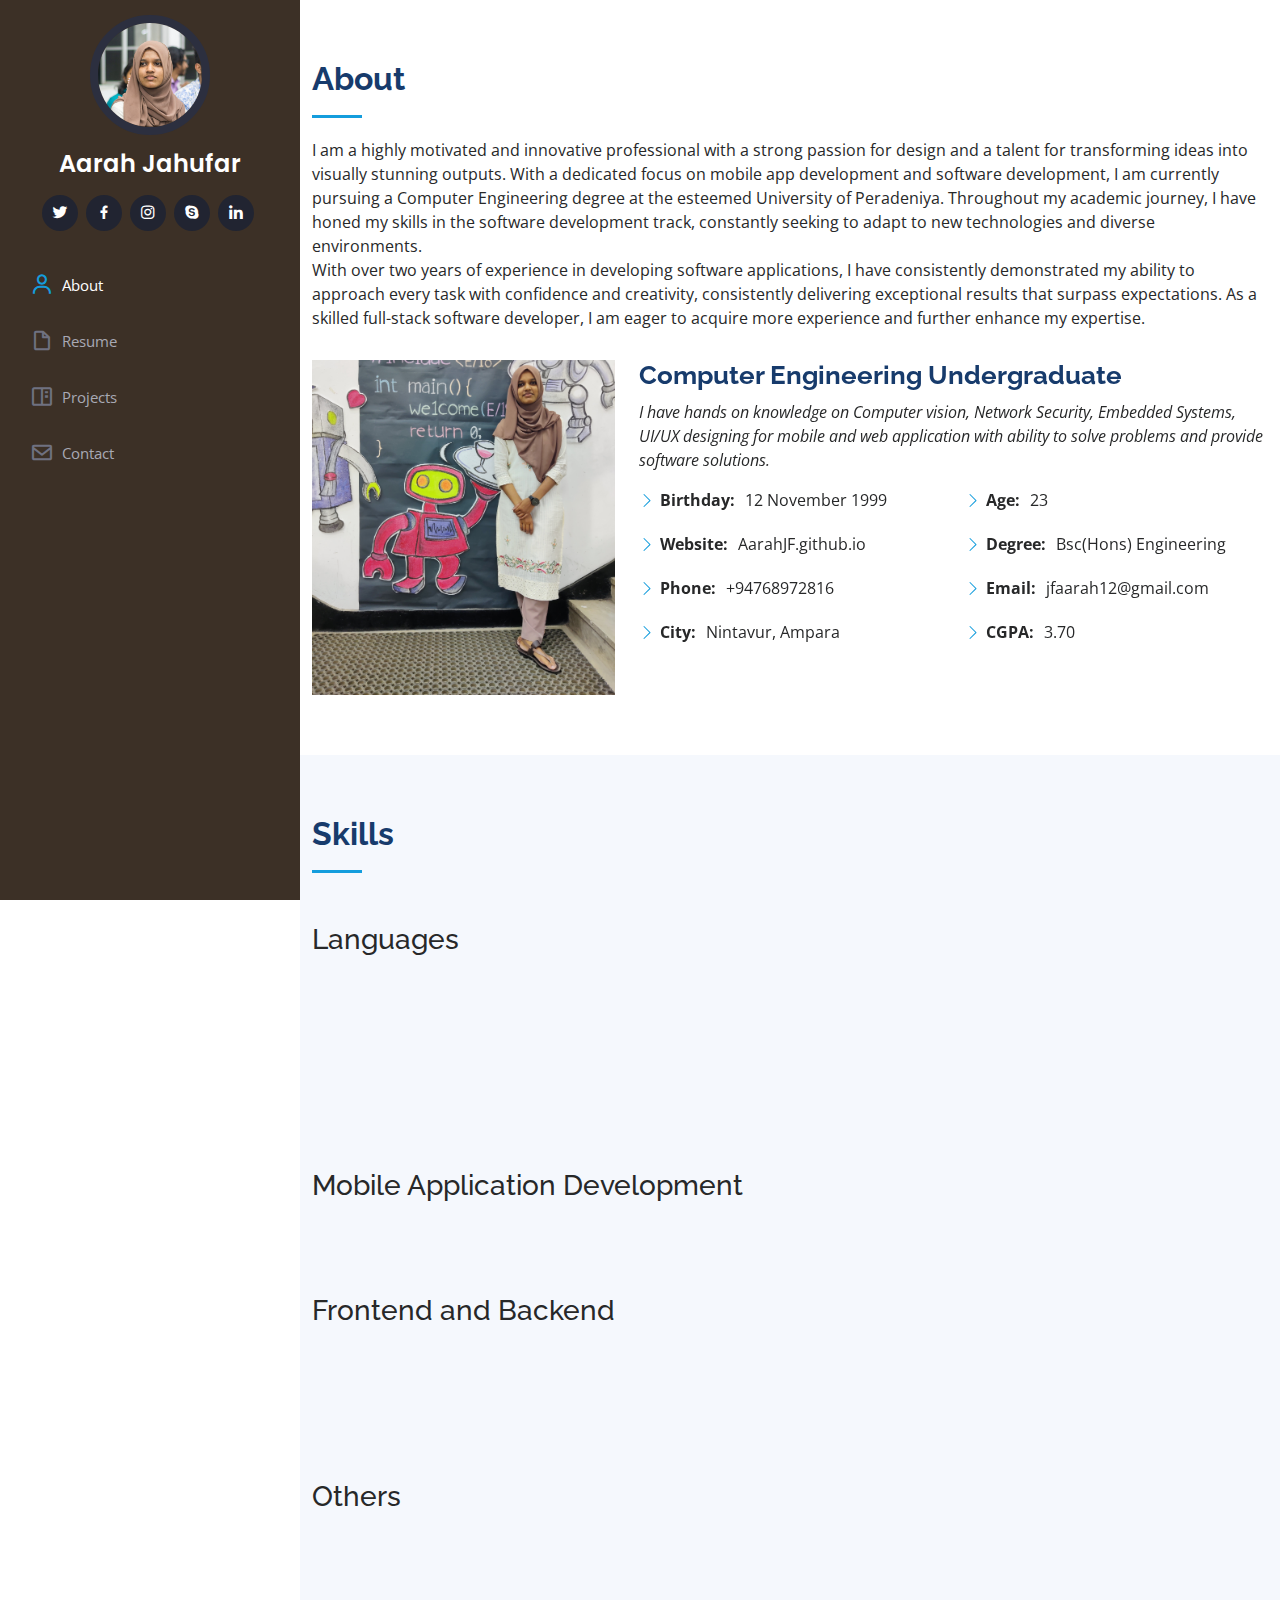
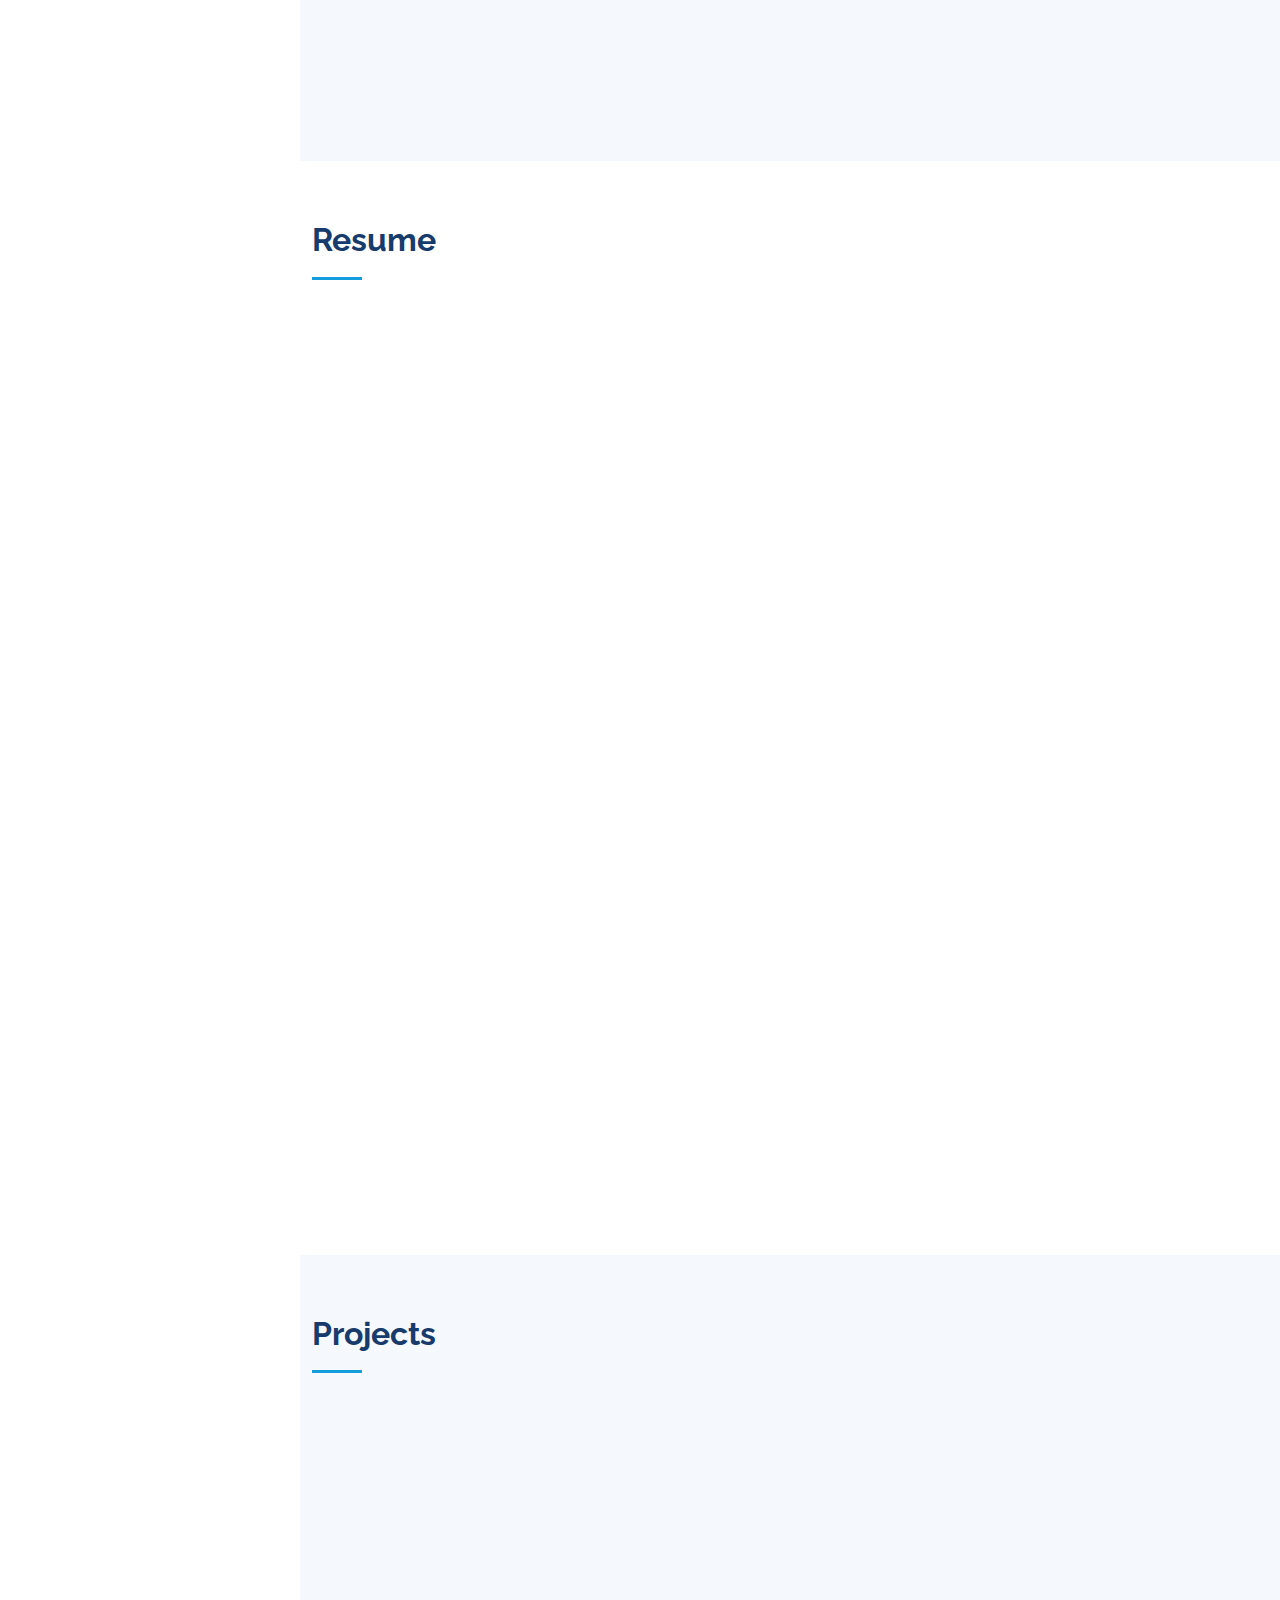
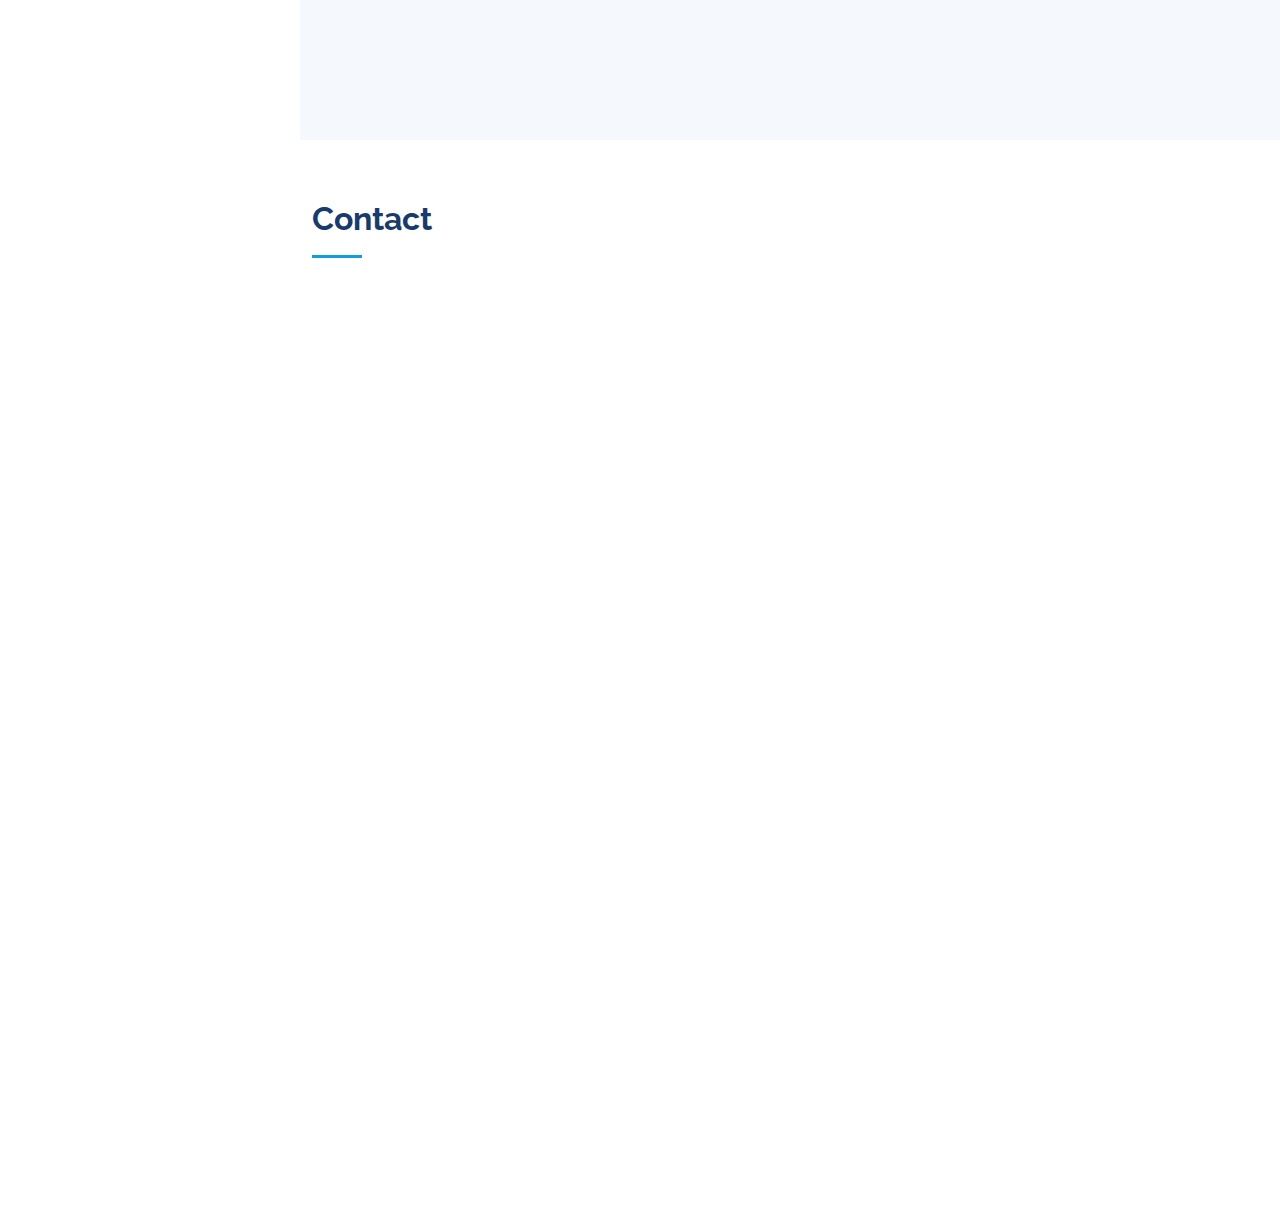
<file: index.html>
<!DOCTYPE html>
<html lang="en">

<head>
  <meta charset="utf-8">
  <meta content="width=device-width, initial-scale=1.0" name="viewport">

  <title>Aarah Jahufar Portfolio</title>
  <meta content="" name="description">
  <meta content="" name="keywords">

  <!-- Favicons -->
  <link href="assets/img/favicon.png" rel="icon">
  <link href="assets/img/apple-touch-icon.png" rel="apple-touch-icon">

  <!-- Google Fonts -->
  <link href="https://fonts.googleapis.com/css?family=Open+Sans:300,300i,400,400i,600,600i,700,700i|Raleway:300,300i,400,400i,500,500i,600,600i,700,700i|Poppins:300,300i,400,400i,500,500i,600,600i,700,700i" rel="stylesheet">

  <!-- Vendor CSS Files -->
  <link href="assets/vendor/aos/aos.css" rel="stylesheet">
  <link href="assets/vendor/bootstrap/css/bootstrap.min.css" rel="stylesheet">
  <link href="assets/vendor/bootstrap-icons/bootstrap-icons.css" rel="stylesheet">
  <link href="assets/vendor/boxicons/css/boxicons.min.css" rel="stylesheet">
  <link href="assets/vendor/glightbox/css/glightbox.min.css" rel="stylesheet">
  <link href="assets/vendor/swiper/swiper-bundle.min.css" rel="stylesheet">

  <!-- Template Main CSS File -->
  <link href="assets/css/style.css" rel="stylesheet">

  <!-- =======================================================
  * Template Name: iPortfolio
  * Updated: Mar 10 2023 with Bootstrap v5.2.3
  * Template URL: https://bootstrapmade.com/iportfolio-bootstrap-portfolio-websites-template/
  * Author: BootstrapMade.com
  * License: https://bootstrapmade.com/license/
  ======================================================== -->
</head>

<body>

  <!-- ======= Mobile nav toggle button ======= -->
  <i class="bi bi-list mobile-nav-toggle d-xl-none"></i>

  <!-- ======= Header ======= -->
  <header id="header">
    <div class="d-flex flex-column">

      <div class="profile">
        <img src="assets/img/profile.jpeg" alt="" class="img-fluid rounded-circle">
        <h1 class="text-light"><a href="index.html">Aarah Jahufar</a></h1>
        <div class="social-links mt-3 text-center">
          <a href="#" class="twitter"><i class="bx bxl-twitter"></i></a>
          <a href="#" class="facebook"><i class="bx bxl-facebook"></i></a>
          <a href="#" class="instagram"><i class="bx bxl-instagram"></i></a>
          <a href="#" class="google-plus"><i class="bx bxl-skype"></i></a>
          <a href="#" class="linkedin"><i class="bx bxl-linkedin"></i></a>
        </div>
      </div>

      <nav id="navbar" class="nav-menu navbar">
        <ul>
          <li><a href="#about" class="nav-link scrollto"><i class="bx bx-user"></i> <span>About</span></a></li>
          <li><a href="#resume" class="nav-link scrollto"><i class="bx bx-file-blank"></i> <span>Resume</span></a></li>
          <li><a href="#portfolio" class="nav-link scrollto"><i class="bx bx-book-content"></i> <span>Projects


          </span></a></li>
          <!-- <li><a href="#services" class="nav-link scrollto"><i class="bx bx-server"></i> <span>Services</span></a></li> -->
          <li><a href="#contact" class="nav-link scrollto"><i class="bx bx-envelope"></i> <span>Contact</span></a></li>
        </ul>
      </nav><!-- .nav-menu -->
    </div>
  </header><!-- End Header -->



  <main id="main">
    <!-- ======= About Section ======= -->
    <section id="about" class="about">
      <div class="container">
        <div class="section-title">
          <h2>About</h2>
          <p>I am a highly motivated and innovative professional with a strong passion for design and a talent for transforming ideas into visually stunning outputs. With a dedicated focus on mobile app development and software development, I am currently pursuing a Computer Engineering degree at the esteemed University of Peradeniya. Throughout my academic journey, I have honed my skills in the software development track, constantly seeking to adapt to new technologies and diverse environments.

          </p><p>With over two years of experience in developing software applications, I have consistently demonstrated my ability to approach every task with confidence and creativity, consistently delivering exceptional results that surpass expectations. As a skilled full-stack software developer, I am eager to acquire more experience and further enhance my expertise.</p>
        </div>

        <div class="row">
          <div class="col-lg-4" data-aos="fade-right">
            <img src="assets/img/portfolio.jpg" class="img-fluid" alt="">
          </div>
          <div class="col-lg-8 pt-4 pt-lg-0 content" data-aos="fade-left">
            <h3>Computer Engineering Undergraduate</h3>
            <p class="fst-italic">
              I have hands on knowledge on Computer vision, Network Security, Embedded Systems, UI/UX designing for mobile and web application with ability to solve problems and provide  software solutions. 
            </p>
            <div class="row">
              <div class="col-lg-6">
                <ul>
                  <li><i class="bi bi-chevron-right"></i> <strong>Birthday:</strong> <span>12 November 1999</span></li>
                  <li><i class="bi bi-chevron-right"></i> <strong>Website:</strong> <span>AarahJF.github.io</span></li>
                  <li><i class="bi bi-chevron-right"></i> <strong>Phone:</strong> <span>+94768972816</span></li>
                  <li><i class="bi bi-chevron-right"></i> <strong>City:</strong> <span>Nintavur, Ampara</span></li>
                </ul>
              </div>
              <div class="col-lg-6">
                <ul>
                  <li><i class="bi bi-chevron-right"></i> <strong>Age:</strong> <span>23</span></li>
                  <li><i class="bi bi-chevron-right"></i> <strong>Degree:</strong> <span>Bsc(Hons) Engineering</span></li>
                  <li><i class="bi bi-chevron-right"></i> <strong>Email:</strong> <span>jfaarah12@gmail.com</span></li>
                  <li><i class="bi bi-chevron-right"></i> <strong>CGPA:</strong> <span>3.70</span></li>
                </ul>
              </div>
            </div>
            <!-- <p>
              Officiis eligendi itaque labore et dolorum mollitia officiis optio vero. Quisquam sunt adipisci omnis et ut. Nulla accusantium dolor incidunt officia tempore. Et eius omnis.
              Cupiditate ut dicta maxime officiis quidem quia. Sed et consectetur qui quia repellendus itaque neque. Aliquid amet quidem ut quaerat cupiditate. Ab et eum qui repellendus omnis culpa magni laudantium dolores.
            </p> -->
          </div>
        </div>

      </div>
    </section><!-- End About Section -->

    <!-- ======= Facts Section ======= -->
    <!-- <section id="facts" class="facts">
      <div class="container">

        <div class="section-title">
          <h2>Education</h2>
          <!-- <p>Magnam dolores commodi suscipit. Necessitatibus eius consequatur ex aliquid fuga eum quidem. Sit sint consectetur velit. Quisquam quos quisquam cupiditate. Et nemo qui impedit suscipit alias ea. Quia fugiat sit in iste officiis commodi quidem hic quas.</p>
         
        </div>
        <div class="row no-gutters">

          <div class="col-lg-3 col-md-6 d-md-flex align-items-md-stretch" data-aos="fade-up">
            <div class="count-box">
              <i class="bi bi-emoji-smile"></i>
              <span data-purecounter-start="2010" data-purecounter-end="2015" data-purecounter-duration="1" class="purecounter"></span>
              <p><strong>Happy Clients</strong> consequuntur quae</p>
            </div>
          </div>

          <div class="col-lg-3 col-md-6 d-md-flex align-items-md-stretch" data-aos="fade-up" data-aos-delay="100">
            <div class="count-box">
              <i class="bi bi-journal-richtext"></i>
              <span data-purecounter-start="2010" data-purecounter-end="2015" data-purecounter-duration="1" class="purecounter"></span>
              <p><strong>Projects</strong> adipisci atque cum quia aut</p>
            </div>
          </div>

          <div class="col-lg-3 col-md-6 d-md-flex align-items-md-stretch" data-aos="fade-up" data-aos-delay="200">
            <div class="count-box">
              <i class="bi bi-headset"></i>
              <span data-purecounter-start="2016" data-purecounter-end="2018" data-purecounter-duration="1" class="purecounter"></span>
              <p><strong>Hours Of Support</strong> aut commodi quaerat</p>
            </div>
          </div>

          <div class="col-lg-3 col-md-6 d-md-flex align-items-md-stretch" data-aos="fade-up" data-aos-delay="300">
            <div class="count-box">
              <i class="bi bi-people"></i>
              <span data-purecounter-start="2019" data-purecounter-end="2024" data-purecounter-duration="1" class="purecounter"></span>
              <p><strong>Hard Workers</strong> rerum asperiores dolor</p>
            </div>
          </div>

        </div>

      </div>
    </section> -->

    <!-- ======= Skills Section ======= -->
    <section id="skills" class="skills section-bg">
      <div class="container">

        <div class="section-title">
          <h2>Skills</h2>
          <!-- <p>Magnam dolores commodi suscipit. Necessitatibus eius consequatur ex aliquid fuga eum quidem. Sit sint consectetur velit. Quisquam quos quisquam cupiditate. Et nemo qui impedit suscipit alias ea. Quia fugiat sit in iste officiis commodi quidem hic quas.</p>
         -->
        </div>
        <h3>Languages</h3>
        <div class="row skills-content">

          <div class="col-lg-6" data-aos="fade-up">

            <div class="progress">
              <span class="skill">Python<i class="val">60%</i></span>
              <div class="progress-bar-wrap">
                <div class="progress-bar" role="progressbar" aria-valuenow="60" aria-valuemin="40" aria-valuemax="100"></div>
              </div>
            </div>

            <div class="progress">
              <span class="skill">Java<i class="val">70%</i></span>
              <div class="progress-bar-wrap">
                <div class="progress-bar" role="progressbar" aria-valuenow="70" aria-valuemin="30" aria-valuemax="100"></div>
              </div>
            </div>

            <div class="progress">
              <span class="skill">C<i class="val">60%</i></span>
              <div class="progress-bar-wrap">
                <div class="progress-bar" role="progressbar" aria-valuenow="60" aria-valuemin="40" aria-valuemax="100"></div>
              </div>
            </div>

          </div>

          <div class="col-lg-6" data-aos="fade-up" data-aos-delay="100">

            <div class="progress">
              <span class="skill">ARM Assembly <i class="val">50%</i></span>
              <div class="progress-bar-wrap">
                <div class="progress-bar" role="progressbar" aria-valuenow="50" aria-valuemin="50" aria-valuemax="100"></div>
              </div>
            </div>

            <div class="progress">
              <span class="skill">Verilog HDL<i class="val">50%</i></span>
              <div class="progress-bar-wrap">
                <div class="progress-bar" role="progressbar" aria-valuenow="50" aria-valuemin="50" aria-valuemax="100"></div>
              </div>
            </div>

            <div class="progress">
              <span class="skill">C++ <i class="val">60%</i></span>
              <div class="progress-bar-wrap">
                <div class="progress-bar" role="progressbar" aria-valuenow="60" aria-valuemin="40" aria-valuemax="100"></div>
              </div>
            </div>

          </div>

        </div>
        <br/>
        <h3>Mobile Application Development</h3>
        <div class="row skills-content">

          <div class="col-lg-6" data-aos="fade-up">

            <div class="progress">
              <span class="skill">Flutter and dart<i class="val">80%</i></span>
              <div class="progress-bar-wrap">
                <div class="progress-bar" role="progressbar" aria-valuenow="80" aria-valuemin="20" aria-valuemax="100"></div>
              </div>
            </div>

          </div>

          <div class="col-lg-6" data-aos="fade-up" data-aos-delay="100">

            <div class="progress">
              <span class="skill">Android Studio <i class="val">75%</i></span>
              <div class="progress-bar-wrap">
                <div class="progress-bar" role="progressbar" aria-valuenow="75" aria-valuemin="25" aria-valuemax="100"></div>
              </div>
            </div>

          </div>

        </div>
        <br/>
        <h3>Frontend and Backend</h3>
        <div class="row skills-content">

          <div class="col-lg-6" data-aos="fade-up">

            <div class="progress">
              <span class="skill">HTML<i class="val">90%</i></span>
              <div class="progress-bar-wrap">
                <div class="progress-bar" role="progressbar" aria-valuenow="90" aria-valuemin="10" aria-valuemax="100"></div>
              </div>
            </div>
            <div class="progress">
              <span class="skill">CSS<i class="val">80%</i></span>
              <div class="progress-bar-wrap">
                <div class="progress-bar" role="progressbar" aria-valuenow="80" aria-valuemin="20" aria-valuemax="100"></div>
              </div>
            </div>

          </div>

          <div class="col-lg-6" data-aos="fade-up" data-aos-delay="100">

            <div class="progress">
              <span class="skill">Firebase<i class="val">90%</i></span>
              <div class="progress-bar-wrap">
                <div class="progress-bar" role="progressbar" aria-valuenow="90" aria-valuemin="10" aria-valuemax="100"></div>
              </div>
            </div>

            <div class="progress">
              <span class="skill">MySQL<i class="val">80%</i></span>
              <div class="progress-bar-wrap">
                <div class="progress-bar" role="progressbar" aria-valuenow="80" aria-valuemin="20" aria-valuemax="100"></div>
              </div>
            </div>

          </div>

        </div>
        <br/>
        <h3>Others</h3>
        <div class="row skills-content">

          <div class="col-lg-6" data-aos="fade-up">

            <div class="progress">
              <span class="skill">Adobe Photoshop<i class="val">60%</i></span>
              <div class="progress-bar-wrap">
                <div class="progress-bar" role="progressbar" aria-valuenow="60" aria-valuemin="40" aria-valuemax="100"></div>
              </div>
            </div>
            <div class="progress">
              <span class="skill">Adobe Illustrator<i class="val">80%</i></span>
              <div class="progress-bar-wrap">
                <div class="progress-bar" role="progressbar" aria-valuenow="80" aria-valuemin="20" aria-valuemax="100"></div>
              </div>
            </div>
            <div class="progress">
              <span class="skill">Adobe XD<i class="val">80%</i></span>
              <div class="progress-bar-wrap">
                <div class="progress-bar" role="progressbar" aria-valuenow="80" aria-valuemin="20" aria-valuemax="100"></div>
              </div>
            </div>

          </div>

          <div class="col-lg-6" data-aos="fade-up" data-aos-delay="100">

            <div class="progress">
              <span class="skill">Filmora<i class="val">90%</i></span>
              <div class="progress-bar-wrap">
                <div class="progress-bar" role="progressbar" aria-valuenow="90" aria-valuemin="10" aria-valuemax="100"></div>
              </div>
            </div>

            <div class="progress">
              <span class="skill">Canva<i class="val">80%</i></span>
              <div class="progress-bar-wrap">
                <div class="progress-bar" role="progressbar" aria-valuenow="80" aria-valuemin="20" aria-valuemax="100"></div>
              </div>
            </div>

            <div class="progress">
              <span class="skill">AutoCad<i class="val">70%</i></span>
              <div class="progress-bar-wrap">
                <div class="progress-bar" role="progressbar" aria-valuenow="70" aria-valuemin="30" aria-valuemax="100"></div>
              </div>
            </div>

          </div>

        </div>
      </div>
    </section><!-- End Skills Section -->

    <!-- ======= Resume Section ======= -->
    <section id="resume" class="resume">
      <div class="container">

        <div class="section-title">
          <h2>Resume</h2>
          </div>

        <div class="row">
          <div class="col-lg-6" data-aos="fade-up">
            <h3 class="resume-title">Sumary</h3>
            <div class="resume-item pb-0">
              <h4>Fathima Aarah Jahufar</h4>
              <ul>
                <li>jfaarah12@gmail.com</li>
                <li>+94768972816</li>
                <li>01, Meera Nagar Road, Nintavur - 01</li>
              </ul>
            </div>

            <h3 class="resume-title">Education</h3>
            <div class="resume-item">
              <h4>Bsc Honors in Computer Engineering</h4>
              <h5>2019 - present</h5>
              <p><em>Faculty of Engineering, University of Peradeniya</em></p>
              <p>Current GPA : 3.7/4.0</p>
            </div>
            <div class="resume-item">
              <h4>GCE Advanced Level</h4>
              <h5>2016 - 2018</h5>
              <p><em>Km/Km/ Al-Ashraq M.M.V (National School), Nintavur</em></p>
              <p>Results: 3A</p>
              <p>Combined Mathematics A, Physics A, Chemistry A</p>
            </div>
            <div class="resume-item">
              <h4>GCE Ordinary Level</h4>
              <h5>2015</h5>
              <p><em>Km/Km/ Imam Gazzaly Vidyalaya, Nintavur</em></p>
              <p>Results: 8AB</p>
            </div>
          </div>
          <div class="col-lg-6" data-aos="fade-up" data-aos-delay="100">
            <h3 class="resume-title">Professional Experience</h3>
            <div class="resume-item">
              <h4>Mathematics Tutor</h4>
              <h5>2022 - Present</h5>
              <p><em>Third Space Global Srilanka </em></p>
              <ul>
                <li>Third Space Global is the Sri Lankan arm of Third Space Learning, a UK company known for creating a global and scalable teaching network of online math tutors</li>
                <!-- <li>Delegate tasks to the 7 members of the design team and provide counsel on all aspects of the project. </li>
                <li>Supervise the assessment of all graphic materials in order to ensure quality and accuracy of the design</li>
                <li>Oversee the efficient use of production project budgets ranging from $2,000 - $25,000</li> -->
              </ul>
            </div>
            <div class="resume-item">
              <h4>Poultry Feed Efficiency Tracking System (Extension) </h4>
              <h5>2022 - present</h5>
              <p><em>Ongoing research project collobarated with Agriculture Faculty</em></p>
              <ul>
                <li>Developing and maintaining commercial mobile application</li>
                <li>Hybrid Application (Android and IOS) </li>
                <!-- <li>Recommended and consulted with clients on the most appropriate graphic design</li>
                <li>Created 4+ design presentations and proposals a month for clients and account managers</li> -->
              </ul>
            </div>
            <div class="resume-item">
              <h4>Smart Beehive Monitoring System</h4>
              <h5>2023 - present</h5>
              <p><em>Ongoing - Volunteering</em></p>
              <ul>
                <li>Cutting edge research project including Hardware, Software and Machine learning</li>
                <li>Collaborated with Agriculture Department, Computer Engineering Department and Electrical and Electronics Department</li>
                <li>Currently Working on the IoT development of this research project</li>
                <!-- <li>Created 4+ design presentations and proposals a month for clients and account managers</li>  -->
              </ul>
            </div>
          </div>
        </div>

      </div>
    </section><!-- End Resume Section -->

    <!-- ======= Portfolio Section ======= -->
    <section id="portfolio" class="portfolio section-bg">
      <div class="container">

        <div class="section-title">
          <h2>Projects</h2>
          <!-- <p>Magnam dolores commodi suscipit. Necessitatibus eius consequatur ex aliquid fuga eum quidem. Sit sint consectetur velit. Quisquam quos quisquam cupiditate. Et nemo qui impedit suscipit alias ea. Quia fugiat sit in iste officiis commodi quidem hic quas.</p> -->
        </div>


        <div class="row portfolio-container" data-aos="fade-up" data-aos-delay="100">

          <div class="col-lg-4 col-md-6 portfolio-item filter-app">
            <div class="portfolio-wrap">
              <img src="assets/img/portfolio/project1a.jpg" class="img-fluid" alt="">
              <div class="portfolio-links">
                <a href="assets/img/portfolio/project1a.jpg" data-gallery="portfolioGallery" class="portfolio-lightbox" title="App 1"><i class="bx bx-plus"></i></a>
                <a href="portfolio-details1.html" title="More Details"><i class="bx bx-link"></i></a>
              </div>
            </div>
          </div>

          <div class="col-lg-4 col-md-6 portfolio-item filter-web">
            <div class="portfolio-wrap">
              <img src="assets/img/portfolio/project2a.PNG" class="img-fluid" alt="">
              <div class="portfolio-links">
                <a href="assets/img/portfolio/project2a.PNG" data-gallery="portfolioGallery" class="portfolio-lightbox" title="Web 3"><i class="bx bx-plus"></i></a>
                <a href="portfolio-details2.html" title="More Details"><i class="bx bx-link"></i></a>
              </div>
            </div>
          </div>

          <div class="col-lg-4 col-md-6 portfolio-item filter-app">
            <div class="portfolio-wrap">
              <img src="assets/img/project3a.PNG" class="img-fluid" alt="">
              <div class="portfolio-links">
                <a href="assets/img/portfolio/portfolio-3.jpg" data-gallery="portfolioGallery" class="portfolio-lightbox" title="App 2"><i class="bx bx-plus"></i></a>
                <a href="portfolio-details3.html" title="More Details"><i class="bx bx-link"></i></a>
              </div>
            </div>
          </div>

          <!-- <div class="col-lg-4 col-md-6 portfolio-item filter-card">
            <div class="portfolio-wrap">
              <img src="assets/img/portfolio/portfolio-4.jpg" class="img-fluid" alt="">
              <div class="portfolio-links">
                <a href="assets/img/portfolio/portfolio-4.jpg" data-gallery="portfolioGallery" class="portfolio-lightbox" title="Card 2"><i class="bx bx-plus"></i></a>
                <a href="portfolio-details.html" title="More Details"><i class="bx bx-link"></i></a>
              </div>
            </div>
          </div>

          <div class="col-lg-4 col-md-6 portfolio-item filter-web">
            <div class="portfolio-wrap">
              <img src="assets/img/portfolio/portfolio-5.jpg" class="img-fluid" alt="">
              <div class="portfolio-links">
                <a href="assets/img/portfolio/portfolio-5.jpg" data-gallery="portfolioGallery" class="portfolio-lightbox" title="Web 2"><i class="bx bx-plus"></i></a>
                <a href="portfolio-details.html" title="More Details"><i class="bx bx-link"></i></a>
              </div>
            </div>
          </div>

          <div class="col-lg-4 col-md-6 portfolio-item filter-app">
            <div class="portfolio-wrap">
              <img src="assets/img/portfolio/portfolio-6.jpg" class="img-fluid" alt="">
              <div class="portfolio-links">
                <a href="assets/img/portfolio/portfolio-6.jpg" data-gallery="portfolioGallery" class="portfolio-lightbox" title="App 3"><i class="bx bx-plus"></i></a>
                <a href="portfolio-details.html" title="More Details"><i class="bx bx-link"></i></a>
              </div>
            </div>
          </div>

          <div class="col-lg-4 col-md-6 portfolio-item filter-card">
            <div class="portfolio-wrap">
              <img src="assets/img/portfolio/portfolio-7.jpg" class="img-fluid" alt="">
              <div class="portfolio-links">
                <a href="assets/img/portfolio/portfolio-7.jpg" data-gallery="portfolioGallery" class="portfolio-lightbox" title="Card 1"><i class="bx bx-plus"></i></a>
                <a href="portfolio-details.html" title="More Details"><i class="bx bx-link"></i></a>
              </div>
            </div>
          </div>

          <div class="col-lg-4 col-md-6 portfolio-item filter-card">
            <div class="portfolio-wrap">
              <img src="assets/img/portfolio/portfolio-8.jpg" class="img-fluid" alt="">
              <div class="portfolio-links">
                <a href="assets/img/portfolio/portfolio-8.jpg" data-gallery="portfolioGallery" class="portfolio-lightbox" title="Card 3"><i class="bx bx-plus"></i></a>
                <a href="portfolio-details.html" title="More Details"><i class="bx bx-link"></i></a>
              </div>
            </div>
          </div>

          <div class="col-lg-4 col-md-6 portfolio-item filter-web">
            <div class="portfolio-wrap">
              <img src="assets/img/portfolio/portfolio-9.jpg" class="img-fluid" alt="">
              <div class="portfolio-links">
                <a href="assets/img/portfolio/portfolio-9.jpg" data-gallery="portfolioGallery" class="portfolio-lightbox" title="Web 3"><i class="bx bx-plus"></i></a>
                <a href="portfolio-details.html" title="More Details"><i class="bx bx-link"></i></a>
              </div>
            </div>
          </div> -->

        </div>

      </div>
    </section><!-- End Portfolio Section -->

    <!-- ======= Services Section ======= -->
    <!-- <section id="services" class="services">
      <div class="container">

        <div class="section-title">
          <h2>Services</h2>
          <p>Magnam dolores commodi suscipit. Necessitatibus eius consequatur ex aliquid fuga eum quidem. Sit sint consectetur velit. Quisquam quos quisquam cupiditate. Et nemo qui impedit suscipit alias ea. Quia fugiat sit in iste officiis commodi quidem hic quas.</p>
        </div>

        <div class="row">
          <div class="col-lg-4 col-md-6 icon-box" data-aos="fade-up">
            <div class="icon"><i class="bi bi-briefcase"></i></div>
            <h4 class="title"><a href="">Lorem Ipsum</a></h4>
            <p class="description">Voluptatum deleniti atque corrupti quos dolores et quas molestias excepturi sint occaecati cupiditate non provident</p>
          </div>
          <div class="col-lg-4 col-md-6 icon-box" data-aos="fade-up" data-aos-delay="100">
            <div class="icon"><i class="bi bi-card-checklist"></i></div>
            <h4 class="title"><a href="">Dolor Sitema</a></h4>
            <p class="description">Minim veniam, quis nostrud exercitation ullamco laboris nisi ut aliquip ex ea commodo consequat tarad limino ata</p>
          </div>
          <div class="col-lg-4 col-md-6 icon-box" data-aos="fade-up" data-aos-delay="200">
            <div class="icon"><i class="bi bi-bar-chart"></i></div>
            <h4 class="title"><a href="">Sed ut perspiciatis</a></h4>
            <p class="description">Duis aute irure dolor in reprehenderit in voluptate velit esse cillum dolore eu fugiat nulla pariatur</p>
          </div>
          <div class="col-lg-4 col-md-6 icon-box" data-aos="fade-up" data-aos-delay="300">
            <div class="icon"><i class="bi bi-binoculars"></i></div>
            <h4 class="title"><a href="">Magni Dolores</a></h4>
            <p class="description">Excepteur sint occaecat cupidatat non proident, sunt in culpa qui officia deserunt mollit anim id est laborum</p>
          </div>
          <div class="col-lg-4 col-md-6 icon-box" data-aos="fade-up" data-aos-delay="400">
            <div class="icon"><i class="bi bi-brightness-high"></i></div>
            <h4 class="title"><a href="">Nemo Enim</a></h4>
            <p class="description">At vero eos et accusamus et iusto odio dignissimos ducimus qui blanditiis praesentium voluptatum deleniti atque</p>
          </div>
          <div class="col-lg-4 col-md-6 icon-box" data-aos="fade-up" data-aos-delay="500">
            <div class="icon"><i class="bi bi-calendar4-week"></i></div>
            <h4 class="title"><a href="">Eiusmod Tempor</a></h4>
            <p class="description">Et harum quidem rerum facilis est et expedita distinctio. Nam libero tempore, cum soluta nobis est eligendi</p>
          </div>
        </div>

      </div> -->
    <!-- </section> -->
    <!-- End Services Section -->
<!-- 
     ======= Testimonials Section ======= 
    <section id="testimonials" class="testimonials section-bg">
      <div class="container">

        <div class="section-title">
          <h2>Testimonials</h2>
          <p>Magnam dolores commodi suscipit. Necessitatibus eius consequatur ex aliquid fuga eum quidem. Sit sint consectetur velit. Quisquam quos quisquam cupiditate. Et nemo qui impedit suscipit alias ea. Quia fugiat sit in iste officiis commodi quidem hic quas.</p>
        </div>

        <div class="testimonials-slider swiper" data-aos="fade-up" data-aos-delay="100">
          <div class="swiper-wrapper">

            <div class="swiper-slide">
              <div class="testimonial-item" data-aos="fade-up">
                <p>
                  <i class="bx bxs-quote-alt-left quote-icon-left"></i>
                  Proin iaculis purus consequat sem cure digni ssim donec porttitora entum suscipit rhoncus. Accusantium quam, ultricies eget id, aliquam eget nibh et. Maecen aliquam, risus at semper.
                  <i class="bx bxs-quote-alt-right quote-icon-right"></i>
                </p>
                <img src="assets/img/testimonials/testimonials-1.jpg" class="testimonial-img" alt="">
                <h3>Saul Goodman</h3>
                <h4>Ceo &amp; Founder</h4>
              </div>
            </div><!-- End testimonial item 

            <div class="swiper-slide">
              <div class="testimonial-item" data-aos="fade-up" data-aos-delay="100">
                <p>
                  <i class="bx bxs-quote-alt-left quote-icon-left"></i>
                  Export tempor illum tamen malis malis eram quae irure esse labore quem cillum quid cillum eram malis quorum velit fore eram velit sunt aliqua noster fugiat irure amet legam anim culpa.
                  <i class="bx bxs-quote-alt-right quote-icon-right"></i>
                </p>
                <img src="assets/img/testimonials/testimonials-2.jpg" class="testimonial-img" alt="">
                <h3>Sara Wilsson</h3>
                <h4>Designer</h4>
              </div>
            </div><!-- End testimonial item 

            <div class="swiper-slide">
              <div class="testimonial-item" data-aos="fade-up" data-aos-delay="200">
                <p>
                  <i class="bx bxs-quote-alt-left quote-icon-left"></i>
                  Enim nisi quem export duis labore cillum quae magna enim sint quorum nulla quem veniam duis minim tempor labore quem eram duis noster aute amet eram fore quis sint minim.
                  <i class="bx bxs-quote-alt-right quote-icon-right"></i>
                </p>
                <img src="assets/img/testimonials/testimonials-3.jpg" class="testimonial-img" alt="">
                <h3>Jena Karlis</h3>
                <h4>Store Owner</h4>
              </div>
            </div><!-- End testimonial item 

            <div class="swiper-slide">
              <div class="testimonial-item" data-aos="fade-up" data-aos-delay="300">
                <p>
                  <i class="bx bxs-quote-alt-left quote-icon-left"></i>
                  Fugiat enim eram quae cillum dolore dolor amet nulla culpa multos export minim fugiat minim velit minim dolor enim duis veniam ipsum anim magna sunt elit fore quem dolore labore illum veniam.
                  <i class="bx bxs-quote-alt-right quote-icon-right"></i>
                </p>
                <img src="assets/img/testimonials/testimonials-4.jpg" class="testimonial-img" alt="">
                <h3>Matt Brandon</h3>
                <h4>Freelancer</h4>
              </div>
            </div><!-- End testimonial item 

            <div class="swiper-slide">
              <div class="testimonial-item" data-aos="fade-up" data-aos-delay="400">
                <p>
                  <i class="bx bxs-quote-alt-left quote-icon-left"></i>
                  Quis quorum aliqua sint quem legam fore sunt eram irure aliqua veniam tempor noster veniam enim culpa labore duis sunt culpa nulla illum cillum fugiat legam esse veniam culpa fore nisi cillum quid.
                  <i class="bx bxs-quote-alt-right quote-icon-right"></i>
                </p>
                <img src="assets/img/testimonials/testimonials-5.jpg" class="testimonial-img" alt="">
                <h3>John Larson</h3>
                <h4>Entrepreneur</h4>
              </div>
            </div><!-- End testimonial item 

          </div>
          <div class="swiper-pagination"></div>
        </div>

      </div>
    </section>End Testimonials Section -->

    <!-- ======= Contact Section ======= -->
    <section id="contact" class="contact">
      <div class="container">

        <div class="section-title">
          <h2>Contact</h2>
          <!-- <p>Magnam dolores commodi suscipit. Necessitatibus eius consequatur ex aliquid fuga eum quidem. Sit sint consectetur velit. Quisquam quos quisquam cupiditate. Et nemo qui impedit suscipit alias ea. Quia fugiat sit in iste officiis commodi quidem hic quas.</p> -->
        </div>

        <div class="row" data-aos="fade-in">

          <div class="col-lg-5 d-flex align-items-stretch">
            <div class="info">
              <div class="address">
                <i class="bi bi-geo-alt"></i>
                <h4>Location:</h4>
                <p>01, Meera Nagar Road, Nintavur - 01</p>
              </div>

              <div class="email">
                <i class="bi bi-envelope"></i>
                <h4>Email:</h4>
                <p>jfaarah12@gmail.com</p>
              </div>

              <div class="phone">
                <i class="bi bi-phone"></i>
                <h4>Call:</h4>
                <p>+94768972816</p>
              </div>
              <iframe src="https://www.google.com/maps/embed?pb=!1m18!1m12!1m3!1d792.4981546280325!2d81.5947715292075!3d7.379147998707554!2m3!1f0!2f0!3f0!3m2!1i1024!2i768!4f13.1!3m3!1m2!1s0x3ae4771e1e4d94ff%3A0x5e6e16a7e285772e!2s9V62%2B5VV%20Nintavur!5e0!3m2!1sen!2sus!4v1622977077880!5m2!1sen!2sus" width="600" height="450" frameborder="0" style="border:0;" allowfullscreen="" aria-hidden="false" tabindex="0"></iframe>

              <!-- <iframe src="https://www.google.com/maps/embed?pb=!1m14!1m8!1m3!1d12097.433213460943!2d-74.0062269!3d40.7101282!3m2!1i1024!2i768!4f13.1!3m3!1m2!1s0x0%3A0xb89d1fe6bc499443!2sDowntown+Conference+Center!5e0!3m2!1smk!2sbg!4v1539943755621" frameborder="0" style="border:0; width: 100%; height: 290px;" allowfullscreen></iframe> -->
            </div>

          </div>

          <div class="col-lg-7 mt-5 mt-lg-0 d-flex align-items-stretch">
            <form action="forms/contact.php" method="post" role="form" class="php-email-form">
              <div class="row">
                <div class="form-group col-md-6">
                  <label for="name">Your Name</label>
                  <input type="text" name="name" class="form-control" id="name" required>
                </div>
                <div class="form-group col-md-6">
                  <label for="name">Your Email</label>
                  <input type="email" class="form-control" name="email" id="email" required>
                </div>
              </div>
              <div class="form-group">
                <label for="name">Subject</label>
                <input type="text" class="form-control" name="subject" id="subject" required>
              </div>
              <div class="form-group">
                <label for="name">Message</label>
                <textarea class="form-control" name="message" rows="10" required></textarea>
              </div>
              <div class="my-3">
                <div class="loading">Loading</div>
                <div class="error-message"></div>
                <div class="sent-message">Your message has been sent. Thank you!</div>
              </div>
              <div class="text-center"><button type="submit">Send Message</button></div>
            </form>
          </div>

        </div>

      </div>
    </section><!-- End Contact Section -->

  </main><!-- End #main -->

  <!-- ======= Footer ======= -->
  <!-- <footer id="footer">
    <div class="container">
      <div class="copyright">
        &copy; Copyright <strong><span>iPortfolio</span></strong>
      </div>
      <div class="credits">
        <!-- All the links in the footer should remain intact. -->
        <!-- You can delete the links only if you purchased the pro version. -->
        <!-- Licensing information: https://bootstrapmade.com/license/ -->
        <!-- Purchase the pro version with working PHP/AJAX contact form: https://bootstrapmade.com/iportfolio-bootstrap-portfolio-websites-template/ -->
        <!-- Designed by <a href="https://bootstrapmade.com/">BootstrapMade</a>
      </div>
    </div>
  </footer>End  Footer --> 

  <a href="#" class="back-to-top d-flex align-items-center justify-content-center"><i class="bi bi-arrow-up-short"></i></a>

  <!-- Vendor JS Files -->
  <script src="assets/vendor/purecounter/purecounter_vanilla.js"></script>
  <script src="assets/vendor/aos/aos.js"></script>
  <script src="assets/vendor/bootstrap/js/bootstrap.bundle.min.js"></script>
  <script src="assets/vendor/glightbox/js/glightbox.min.js"></script>
  <script src="assets/vendor/isotope-layout/isotope.pkgd.min.js"></script>
  <script src="assets/vendor/swiper/swiper-bundle.min.js"></script>
  <script src="assets/vendor/typed.js/typed.min.js"></script>
  <script src="assets/vendor/waypoints/noframework.waypoints.js"></script>
  <script src="assets/vendor/php-email-form/validate.js"></script>

  <!-- Template Main JS File -->
  <script src="assets/js/main.js"></script>

</body>

</html>
</file>
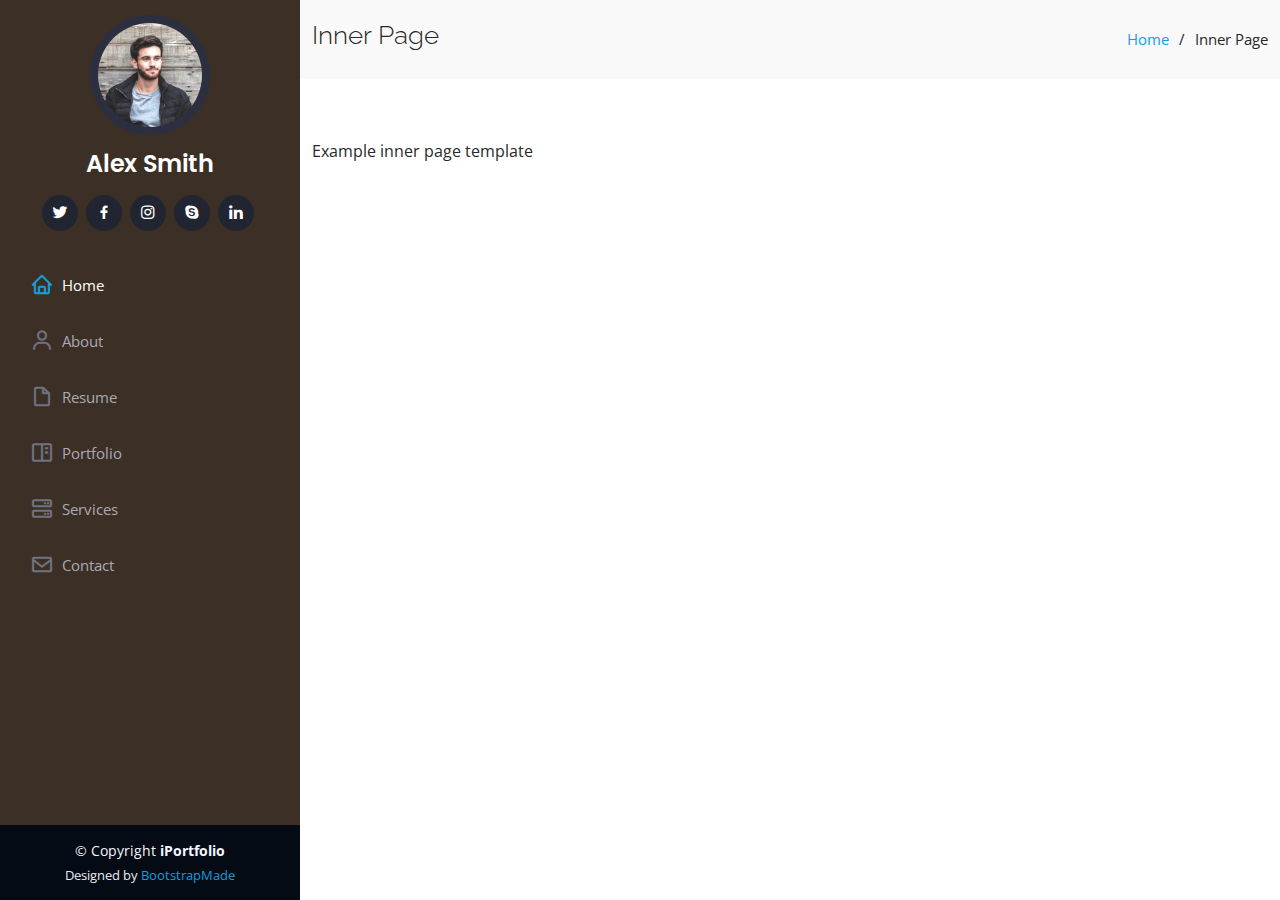
<file: inner-page.html>
<!DOCTYPE html>
<html lang="en">

<head>
  <meta charset="utf-8">
  <meta content="width=device-width, initial-scale=1.0" name="viewport">

  <title>Inner Page - iPortfolio Bootstrap Template</title>
  <meta content="" name="description">
  <meta content="" name="keywords">

  <!-- Favicons -->
  <link href="assets/img/favicon.png" rel="icon">
  <link href="assets/img/apple-touch-icon.png" rel="apple-touch-icon">

  <!-- Google Fonts -->
  <link href="https://fonts.googleapis.com/css?family=Open+Sans:300,300i,400,400i,600,600i,700,700i|Raleway:300,300i,400,400i,500,500i,600,600i,700,700i|Poppins:300,300i,400,400i,500,500i,600,600i,700,700i" rel="stylesheet">

  <!-- Vendor CSS Files -->
  <link href="assets/vendor/aos/aos.css" rel="stylesheet">
  <link href="assets/vendor/bootstrap/css/bootstrap.min.css" rel="stylesheet">
  <link href="assets/vendor/bootstrap-icons/bootstrap-icons.css" rel="stylesheet">
  <link href="assets/vendor/boxicons/css/boxicons.min.css" rel="stylesheet">
  <link href="assets/vendor/glightbox/css/glightbox.min.css" rel="stylesheet">
  <link href="assets/vendor/swiper/swiper-bundle.min.css" rel="stylesheet">

  <!-- Template Main CSS File -->
  <link href="assets/css/style.css" rel="stylesheet">

  <!-- =======================================================
  * Template Name: iPortfolio
  * Updated: Mar 10 2023 with Bootstrap v5.2.3
  * Template URL: https://bootstrapmade.com/iportfolio-bootstrap-portfolio-websites-template/
  * Author: BootstrapMade.com
  * License: https://bootstrapmade.com/license/
  ======================================================== -->
</head>

<body>

  <!-- ======= Mobile nav toggle button ======= -->
  <i class="bi bi-list mobile-nav-toggle d-xl-none"></i>

  <!-- ======= Header ======= -->
  <header id="header">
    <div class="d-flex flex-column">

      <div class="profile">
        <img src="assets/img/profile-img.jpg" alt="" class="img-fluid rounded-circle">
        <h1 class="text-light"><a href="index.html">Alex Smith</a></h1>
        <div class="social-links mt-3 text-center">
          <a href="#" class="twitter"><i class="bx bxl-twitter"></i></a>
          <a href="#" class="facebook"><i class="bx bxl-facebook"></i></a>
          <a href="#" class="instagram"><i class="bx bxl-instagram"></i></a>
          <a href="#" class="google-plus"><i class="bx bxl-skype"></i></a>
          <a href="#" class="linkedin"><i class="bx bxl-linkedin"></i></a>
        </div>
      </div>

      <nav id="navbar" class="nav-menu navbar">
        <ul>
          <li><a href="#hero" class="nav-link scrollto active"><i class="bx bx-home"></i> <span>Home</span></a></li>
          <li><a href="#about" class="nav-link scrollto"><i class="bx bx-user"></i> <span>About</span></a></li>
          <li><a href="#resume" class="nav-link scrollto"><i class="bx bx-file-blank"></i> <span>Resume</span></a></li>
          <li><a href="#portfolio" class="nav-link scrollto"><i class="bx bx-book-content"></i> <span>Portfolio</span></a></li>
          <li><a href="#services" class="nav-link scrollto"><i class="bx bx-server"></i> <span>Services</span></a></li>
          <li><a href="#contact" class="nav-link scrollto"><i class="bx bx-envelope"></i> <span>Contact</span></a></li>
        </ul>
      </nav><!-- .nav-menu -->
    </div>
  </header><!-- End Header -->

  <main id="main">

    <!-- ======= Breadcrumbs ======= -->
    <section class="breadcrumbs">
      <div class="container">

        <div class="d-flex justify-content-between align-items-center">
          <h2>Inner Page</h2>
          <ol>
            <li><a href="index.html">Home</a></li>
            <li>Inner Page</li>
          </ol>
        </div>

      </div>
    </section><!-- End Breadcrumbs -->

    <section class="inner-page">
      <div class="container">
        <p>
          Example inner page template
        </p>
      </div>
    </section>

  </main><!-- End #main -->

  <!-- ======= Footer ======= -->
  <footer id="footer">
    <div class="container">
      <div class="copyright">
        &copy; Copyright <strong><span>iPortfolio</span></strong>
      </div>
      <div class="credits">
        <!-- All the links in the footer should remain intact. -->
        <!-- You can delete the links only if you purchased the pro version. -->
        <!-- Licensing information: https://bootstrapmade.com/license/ -->
        <!-- Purchase the pro version with working PHP/AJAX contact form: https://bootstrapmade.com/iportfolio-bootstrap-portfolio-websites-template/ -->
        Designed by <a href="https://bootstrapmade.com/">BootstrapMade</a>
      </div>
    </div>
  </footer><!-- End  Footer -->

  <a href="#" class="back-to-top d-flex align-items-center justify-content-center"><i class="bi bi-arrow-up-short"></i></a>

  <!-- Vendor JS Files -->
  <script src="assets/vendor/purecounter/purecounter_vanilla.js"></script>
  <script src="assets/vendor/aos/aos.js"></script>
  <script src="assets/vendor/bootstrap/js/bootstrap.bundle.min.js"></script>
  <script src="assets/vendor/glightbox/js/glightbox.min.js"></script>
  <script src="assets/vendor/isotope-layout/isotope.pkgd.min.js"></script>
  <script src="assets/vendor/swiper/swiper-bundle.min.js"></script>
  <script src="assets/vendor/typed.js/typed.min.js"></script>
  <script src="assets/vendor/waypoints/noframework.waypoints.js"></script>
  <script src="assets/vendor/php-email-form/validate.js"></script>

  <!-- Template Main JS File -->
  <script src="assets/js/main.js"></script>

</body>

</html>
</file>
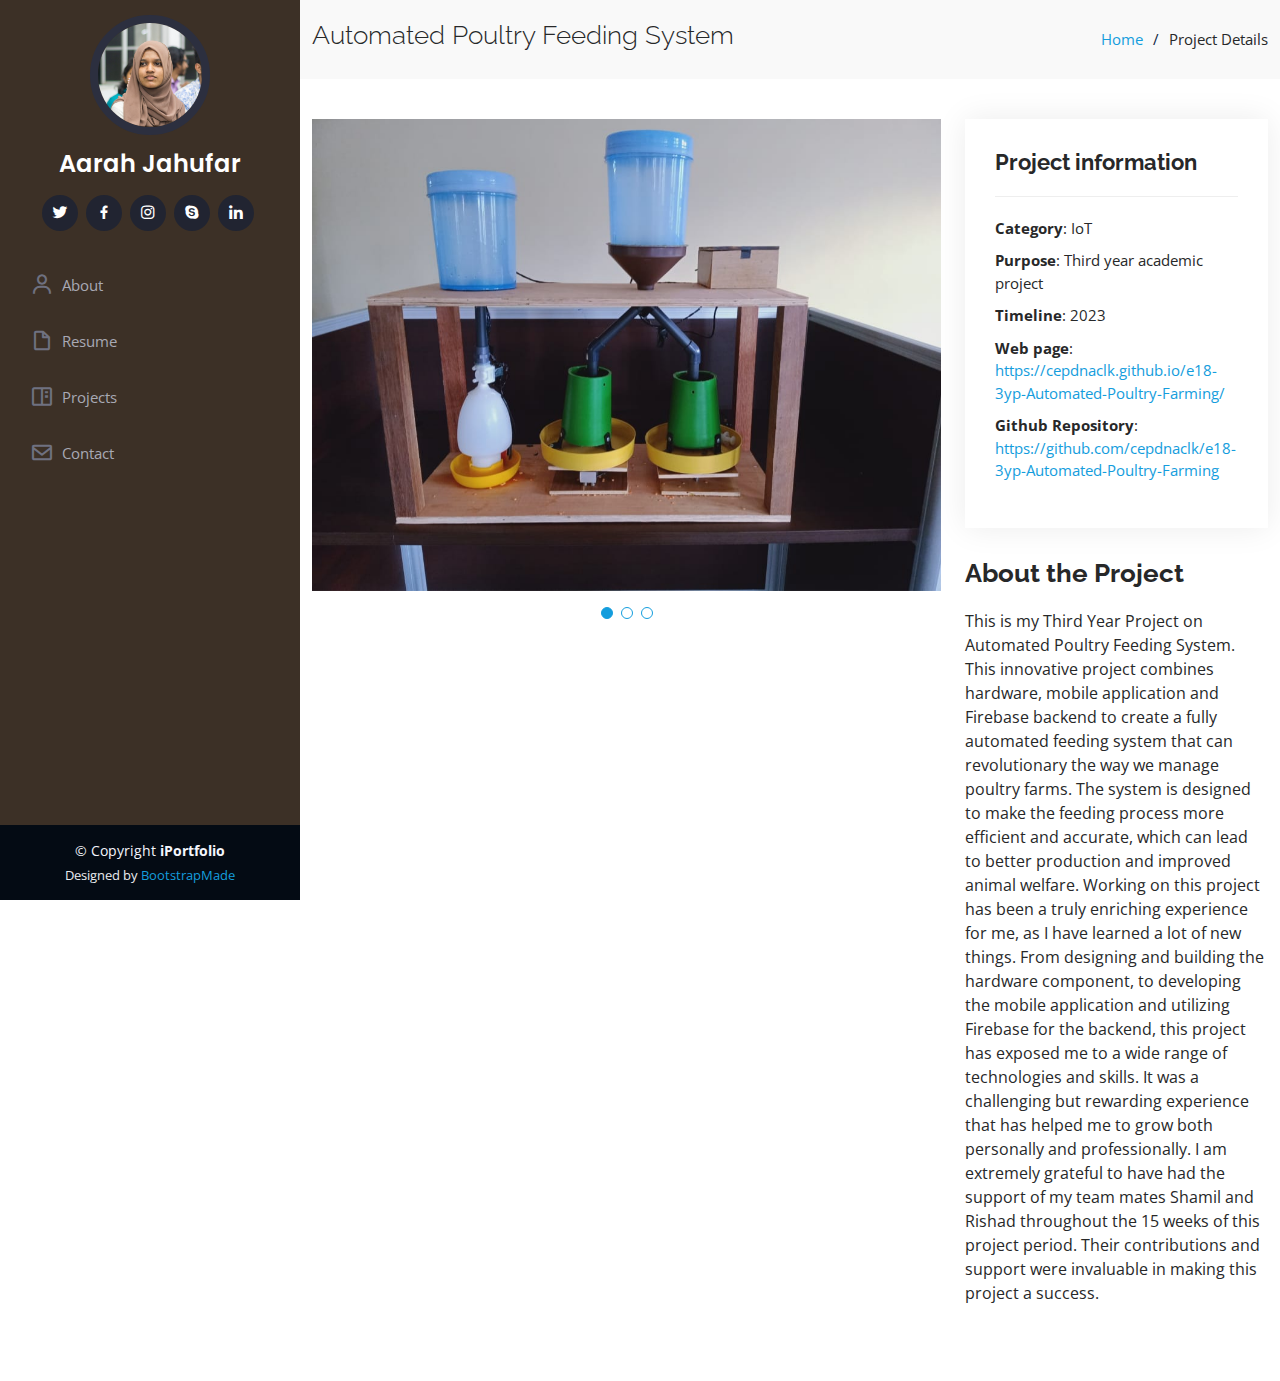
<file: portfolio-details1.html>
<!DOCTYPE html>
<html lang="en">

<head>
  <meta charset="utf-8">
  <meta content="width=device-width, initial-scale=1.0" name="viewport">

  <title>Project Details</title>
  <meta content="" name="description">
  <meta content="" name="keywords">

  <!-- Favicons -->
  <link href="assets/img/favicon.png" rel="icon">
  <link href="assets/img/apple-touch-icon.png" rel="apple-touch-icon">

  <!-- Google Fonts -->
  <link href="https://fonts.googleapis.com/css?family=Open+Sans:300,300i,400,400i,600,600i,700,700i|Raleway:300,300i,400,400i,500,500i,600,600i,700,700i|Poppins:300,300i,400,400i,500,500i,600,600i,700,700i" rel="stylesheet">

  <!-- Vendor CSS Files -->
  <link href="assets/vendor/aos/aos.css" rel="stylesheet">
  <link href="assets/vendor/bootstrap/css/bootstrap.min.css" rel="stylesheet">
  <link href="assets/vendor/bootstrap-icons/bootstrap-icons.css" rel="stylesheet">
  <link href="assets/vendor/boxicons/css/boxicons.min.css" rel="stylesheet">
  <link href="assets/vendor/glightbox/css/glightbox.min.css" rel="stylesheet">
  <link href="assets/vendor/swiper/swiper-bundle.min.css" rel="stylesheet">

  <!-- Template Main CSS File -->
  <link href="assets/css/style.css" rel="stylesheet">

  <!-- =======================================================
  * Template Name: iPortfolio
  * Updated: Mar 10 2023 with Bootstrap v5.2.3
  * Template URL: https://bootstrapmade.com/iportfolio-bootstrap-portfolio-websites-template/
  * Author: BootstrapMade.com
  * License: https://bootstrapmade.com/license/
  ======================================================== -->
</head>

<body>

  <!-- ======= Mobile nav toggle button ======= -->
  <i class="bi bi-list mobile-nav-toggle d-xl-none"></i>

  <!-- ======= Header ======= -->
  <header id="header">
    <div class="d-flex flex-column">

      <div class="profile">
        <img src="assets/img/profile.jpeg" alt="" class="img-fluid rounded-circle">
        <h1 class="text-light"><a href="index.html">Aarah Jahufar</a></h1>
        <div class="social-links mt-3 text-center">
          <a href="#" class="twitter"><i class="bx bxl-twitter"></i></a>
          <a href="#" class="facebook"><i class="bx bxl-facebook"></i></a>
          <a href="#" class="instagram"><i class="bx bxl-instagram"></i></a>
          <a href="#" class="google-plus"><i class="bx bxl-skype"></i></a>
          <a href="#" class="linkedin"><i class="bx bxl-linkedin"></i></a>
        </div>
      </div>

      <nav id="navbar" class="nav-menu navbar">
        <ul>
          <li><a href="#about" class="nav-link scrollto"><i class="bx bx-user"></i> <span>About</span></a></li>
          <li><a href="#resume" class="nav-link scrollto"><i class="bx bx-file-blank"></i> <span>Resume</span></a></li>
          <li><a href="#portfolio" class="nav-link scrollto"><i class="bx bx-book-content"></i> <span>Projects</span></a></li>
          <!-- <li><a href="#services" class="nav-link scrollto"><i class="bx bx-server"></i> <span>Services</span></a></li> -->
          <li><a href="#contact" class="nav-link scrollto"><i class="bx bx-envelope"></i> <span>Contact</span></a></li>
        </ul>
      </nav><!-- .nav-menu -->
    </div>
  </header><!-- End Header -->

  <main id="main">

    <!-- ======= Breadcrumbs ======= -->
    <section id="breadcrumbs" class="breadcrumbs">
      <div class="container">

        <div class="d-flex justify-content-between align-items-center">
          <h2>Automated Poultry Feeding System</h2>
          <ol>
            <li><a href="index.html">Home</a></li>
            <li>Project Details</li>
          </ol>
        </div>

      </div>
    </section><!-- End Breadcrumbs -->

    <!-- ======= Portfolio Details Section ======= -->
    <section id="portfolio-details" class="portfolio-details">
      <div class="container">

        <div class="row gy-4">

          <div class="col-lg-8">
            <div class="portfolio-details-slider swiper">
              <div class="swiper-wrapper align-items-center">

                <div class="swiper-slide">
                  <img src="assets/img/portfolio/project1a.jpg" alt="">
                </div>

                <div class="swiper-slide">
                  <img src="assets/img/portfolio/project1b.jpg" alt="">
                </div>

                <div class="swiper-slide">
                  <img src="assets/img/portfolio/project1c.jpg" alt="">
                </div>

              </div>
              <div class="swiper-pagination"></div>
            </div>
          </div>

          <div class="col-lg-4">
            <div class="portfolio-info">
              <h3>Project information</h3>
              <ul>
                <li><strong>Category</strong>: IoT</li>
                <li><strong>Purpose</strong>: Third year academic project</li>
                <li><strong>Timeline</strong>: 2023</li>
                <li><strong>Web page</strong>: <a href="#">https://cepdnaclk.github.io/e18-3yp-Automated-Poultry-Farming/</a></li>
                <li><strong>Github Repository</strong>: <a href="#">https://github.com/cepdnaclk/e18-3yp-Automated-Poultry-Farming</a></li>
              </ul>
            </div>
            <div class="portfolio-description">
              <h2>About the Project</h2>
              <p>
                This is my Third Year Project on Automated Poultry Feeding System. This innovative project combines hardware, mobile application and Firebase backend to create a fully automated feeding system that can revolutionary the way we manage poultry farms. The system is designed to make the feeding process more efficient and accurate, which can lead to better production and improved animal welfare.

Working on this project has been a truly enriching experience for me, as I have learned a lot of new things. From designing and building the hardware component, to developing the mobile application and utilizing Firebase for the backend, this project has exposed me to a wide range of technologies and skills. It was a challenging but rewarding experience that has helped me to grow both personally and professionally.

I am extremely grateful to have had the support of my team mates Shamil and Rishad throughout the 15 weeks of this project period. Their contributions and support were invaluable in making this project a success.</p>
            </div>
          </div>

        </div>

      </div>
    </section><!-- End Portfolio Details Section -->

  </main><!-- End #main -->

  <!-- ======= Footer ======= -->
  <footer id="footer">
    <div class="container">
      <div class="copyright">
        &copy; Copyright <strong><span>iPortfolio</span></strong>
      </div>
      <div class="credits">
        <!-- All the links in the footer should remain intact. -->
        <!-- You can delete the links only if you purchased the pro version. -->
        <!-- Licensing information: https://bootstrapmade.com/license/ -->
        <!-- Purchase the pro version with working PHP/AJAX contact form: https://bootstrapmade.com/iportfolio-bootstrap-portfolio-websites-template/ -->
        Designed by <a href="https://bootstrapmade.com/">BootstrapMade</a>
      </div>
    </div>
  </footer><!-- End  Footer -->

  <a href="#" class="back-to-top d-flex align-items-center justify-content-center"><i class="bi bi-arrow-up-short"></i></a>

  <!-- Vendor JS Files -->
  <script src="assets/vendor/purecounter/purecounter_vanilla.js"></script>
  <script src="assets/vendor/aos/aos.js"></script>
  <script src="assets/vendor/bootstrap/js/bootstrap.bundle.min.js"></script>
  <script src="assets/vendor/glightbox/js/glightbox.min.js"></script>
  <script src="assets/vendor/isotope-layout/isotope.pkgd.min.js"></script>
  <script src="assets/vendor/swiper/swiper-bundle.min.js"></script>
  <script src="assets/vendor/typed.js/typed.min.js"></script>
  <script src="assets/vendor/waypoints/noframework.waypoints.js"></script>
  <script src="assets/vendor/php-email-form/validate.js"></script>

  <!-- Template Main JS File -->
  <script src="assets/js/main.js"></script>

</body>

</html>
</file>
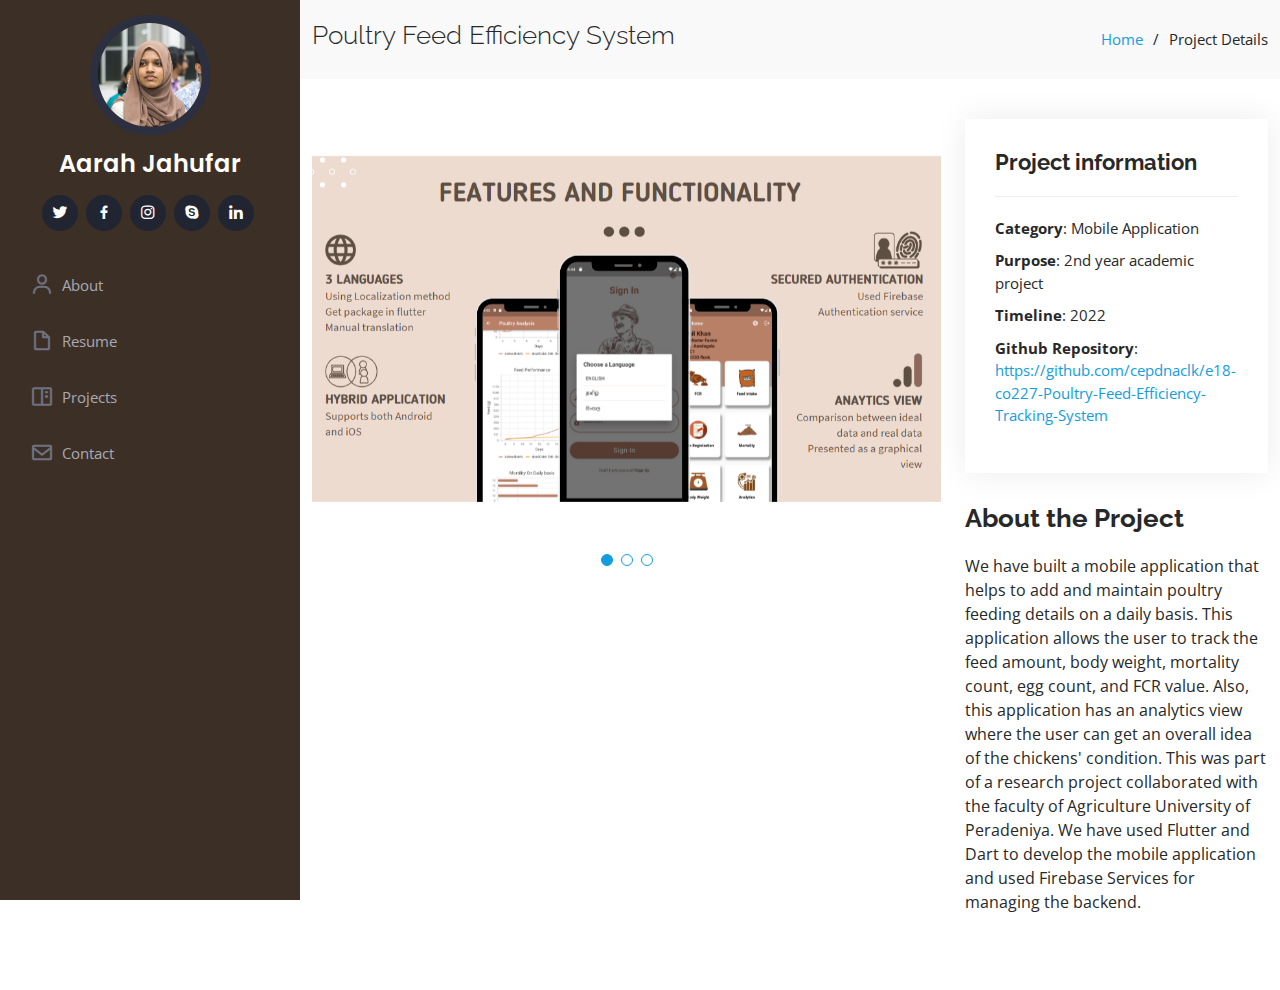
<file: portfolio-details2.html>
<!DOCTYPE html>
<html lang="en">

<head>
  <meta charset="utf-8">
  <meta content="width=device-width, initial-scale=1.0" name="viewport">

  <title>Project Details</title>
  <meta content="" name="description">
  <meta content="" name="keywords">

  <!-- Favicons -->
  <link href="assets/img/favicon.png" rel="icon">
  <link href="assets/img/apple-touch-icon.png" rel="apple-touch-icon">

  <!-- Google Fonts -->
  <link href="https://fonts.googleapis.com/css?family=Open+Sans:300,300i,400,400i,600,600i,700,700i|Raleway:300,300i,400,400i,500,500i,600,600i,700,700i|Poppins:300,300i,400,400i,500,500i,600,600i,700,700i" rel="stylesheet">

  <!-- Vendor CSS Files -->
  <link href="assets/vendor/aos/aos.css" rel="stylesheet">
  <link href="assets/vendor/bootstrap/css/bootstrap.min.css" rel="stylesheet">
  <link href="assets/vendor/bootstrap-icons/bootstrap-icons.css" rel="stylesheet">
  <link href="assets/vendor/boxicons/css/boxicons.min.css" rel="stylesheet">
  <link href="assets/vendor/glightbox/css/glightbox.min.css" rel="stylesheet">
  <link href="assets/vendor/swiper/swiper-bundle.min.css" rel="stylesheet">

  <!-- Template Main CSS File -->
  <link href="assets/css/style.css" rel="stylesheet">

  <!-- =======================================================
  * Template Name: iPortfolio
  * Updated: Mar 10 2023 with Bootstrap v5.2.3
  * Template URL: https://bootstrapmade.com/iportfolio-bootstrap-portfolio-websites-template/
  * Author: BootstrapMade.com
  * License: https://bootstrapmade.com/license/
  ======================================================== -->
</head>

<body>

  <!-- ======= Mobile nav toggle button ======= -->
  <i class="bi bi-list mobile-nav-toggle d-xl-none"></i>

  <!-- ======= Header ======= -->
  <header id="header">
    <div class="d-flex flex-column">

      <div class="profile">
        <img src="assets/img/profile.jpeg" alt="" class="img-fluid rounded-circle">
        <h1 class="text-light"><a href="index.html">Aarah Jahufar</a></h1>
        <div class="social-links mt-3 text-center">
          <a href="#" class="twitter"><i class="bx bxl-twitter"></i></a>
          <a href="#" class="facebook"><i class="bx bxl-facebook"></i></a>
          <a href="#" class="instagram"><i class="bx bxl-instagram"></i></a>
          <a href="#" class="google-plus"><i class="bx bxl-skype"></i></a>
          <a href="#" class="linkedin"><i class="bx bxl-linkedin"></i></a>
        </div>
      </div>

      <nav id="navbar" class="nav-menu navbar">
        <ul>
          <li><a href="#about" class="nav-link scrollto"><i class="bx bx-user"></i> <span>About</span></a></li>
          <li><a href="#resume" class="nav-link scrollto"><i class="bx bx-file-blank"></i> <span>Resume</span></a></li>
          <li><a href="#portfolio" class="nav-link scrollto"><i class="bx bx-book-content"></i> <span>Projects</span></a></li>
          <!-- <li><a href="#services" class="nav-link scrollto"><i class="bx bx-server"></i> <span>Services</span></a></li> -->
          <li><a href="#contact" class="nav-link scrollto"><i class="bx bx-envelope"></i> <span>Contact</span></a></li>
        </ul>
      </nav><!-- .nav-menu -->
    </div>
  </header><!-- End Header -->

  <main id="main">

    <!-- ======= Breadcrumbs ======= -->
    <section id="breadcrumbs" class="breadcrumbs">
      <div class="container">

        <div class="d-flex justify-content-between align-items-center">
          <h2>Poultry Feed Efficiency System</h2>
          <ol>
            <li><a href="index.html">Home</a></li>
            <li>Project Details</li>
          </ol>
        </div>

      </div>
    </section><!-- End Breadcrumbs -->

    <!-- ======= Portfolio Details Section ======= -->
    <section id="portfolio-details" class="portfolio-details">
      <div class="container">

        <div class="row gy-4">

          <div class="col-lg-8">
            <div class="portfolio-details-slider swiper">
              <div class="swiper-wrapper align-items-center">

                <div class="swiper-slide">
                  <img src="assets/img/portfolio/project2a.PNG" alt="">
                </div>

                <div class="swiper-slide">
                  <img src="assets/img/portfolio/project2b.PNG" alt="">
                </div>

                <div class="swiper-slide">
                  <img src="assets/img/portfolio/project2c.png" alt="">
                </div>

              </div>
              <div class="swiper-pagination"></div>
            </div>
          </div>

          <div class="col-lg-4">
            <div class="portfolio-info">
              <h3>Project information</h3>
              <ul>
                <li><strong>Category</strong>: Mobile Application</li>
                <li><strong>Purpose</strong>: 2nd year academic project</li>
                <li><strong>Timeline</strong>: 2022</li>
                <!-- <li><strong>Web page</strong>: <a href="#">https://cepdnaclk.github.io/e18-3yp-Automated-Poultry-Farming/</a></li> -->
                <li><strong>Github Repository</strong>: <a href="#">https://github.com/cepdnaclk/e18-co227-Poultry-Feed-Efficiency-Tracking-System</a></li>
              </ul>
            </div>
            <div class="portfolio-description">
              <h2>About the Project</h2>
              <p>We have built a mobile application that helps to add and maintain poultry feeding details on a daily basis. This application allows the user to track the feed amount, body weight, mortality count, egg count, and FCR value. Also, this application has an analytics view where the user can get an overall idea of the chickens' condition. This was part of a research project collaborated with the faculty of Agriculture University of Peradeniya. We have used Flutter and Dart to develop the mobile application and used Firebase Services for managing the backend.</p>
                </div>
          </div>

        </div>

      </div>
    </section><!-- End Portfolio Details Section -->

  </main><!-- End #main -->

  <!-- ======= Footer ======= -->
  
  <a href="#" class="back-to-top d-flex align-items-center justify-content-center"><i class="bi bi-arrow-up-short"></i></a>

  <!-- Vendor JS Files -->
  <script src="assets/vendor/purecounter/purecounter_vanilla.js"></script>
  <script src="assets/vendor/aos/aos.js"></script>
  <script src="assets/vendor/bootstrap/js/bootstrap.bundle.min.js"></script>
  <script src="assets/vendor/glightbox/js/glightbox.min.js"></script>
  <script src="assets/vendor/isotope-layout/isotope.pkgd.min.js"></script>
  <script src="assets/vendor/swiper/swiper-bundle.min.js"></script>
  <script src="assets/vendor/typed.js/typed.min.js"></script>
  <script src="assets/vendor/waypoints/noframework.waypoints.js"></script>
  <script src="assets/vendor/php-email-form/validate.js"></script>

  <!-- Template Main JS File -->
  <script src="assets/js/main.js"></script>

</body>

</html>
</file>
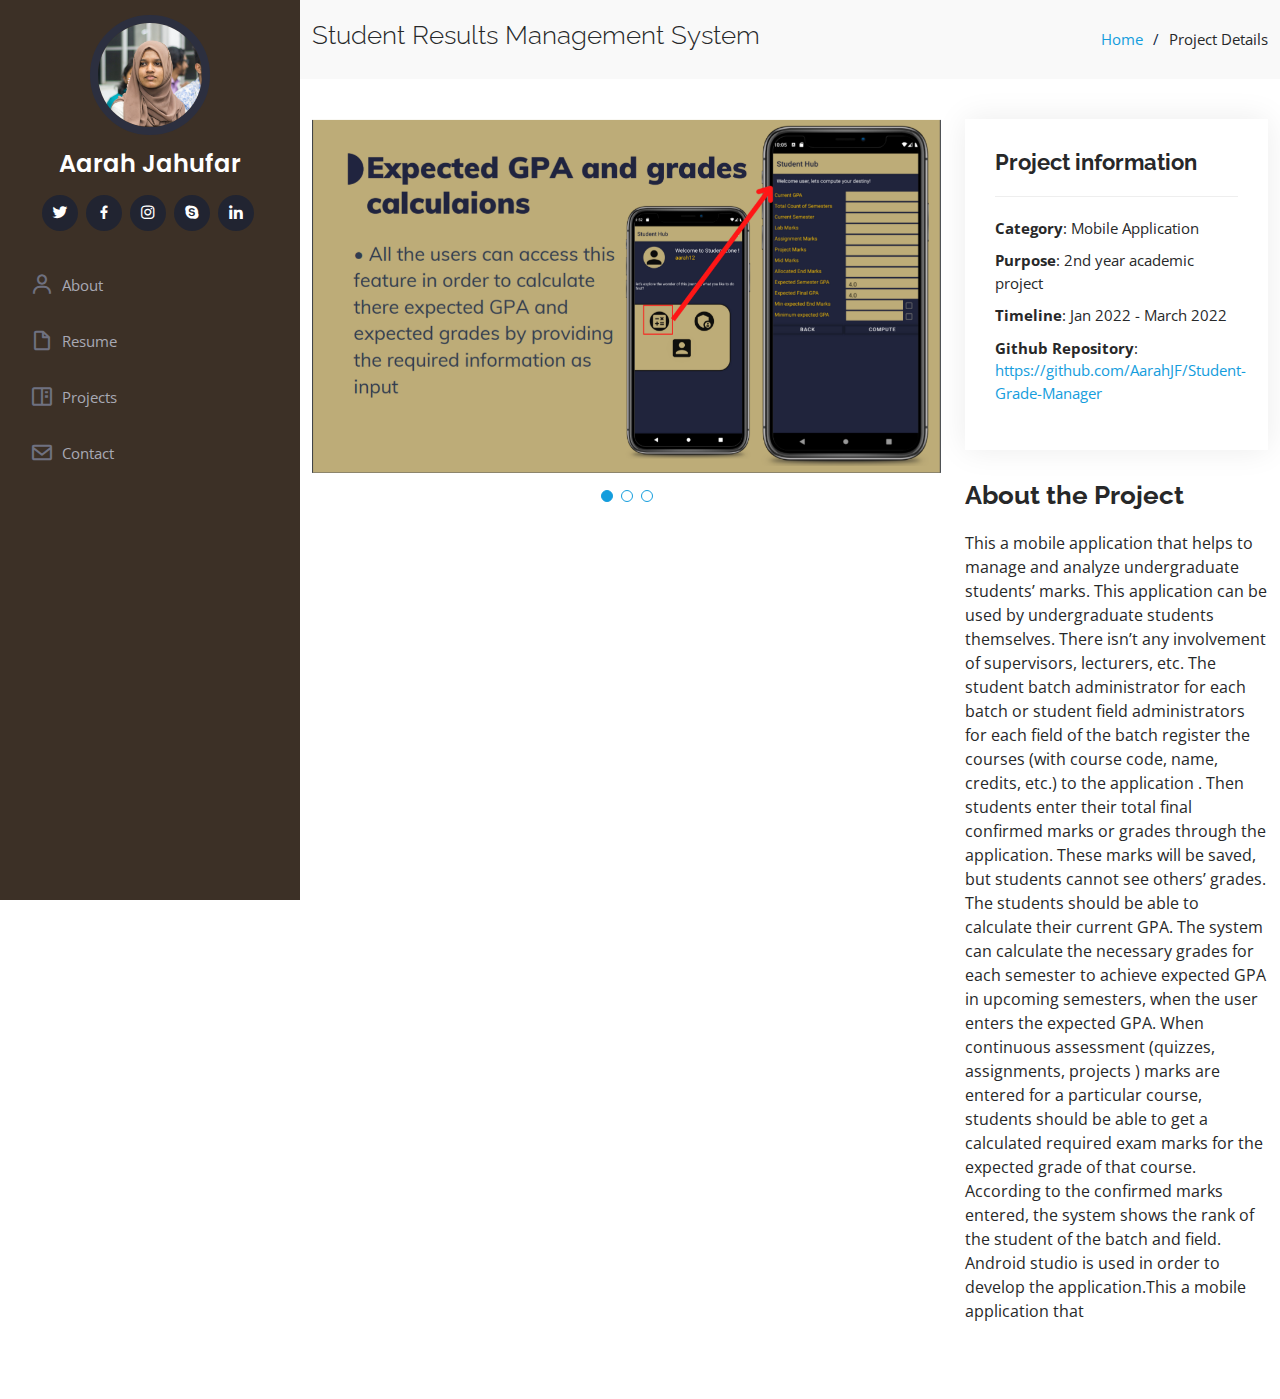
<file: portfolio-details3.html>
<!DOCTYPE html>
<html lang="en">

<head>
  <meta charset="utf-8">
  <meta content="width=device-width, initial-scale=1.0" name="viewport">

  <title>Project Details</title>
  <meta content="" name="description">
  <meta content="" name="keywords">

  <!-- Favicons -->
  <link href="assets/img/favicon.png" rel="icon">
  <link href="assets/img/apple-touch-icon.png" rel="apple-touch-icon">

  <!-- Google Fonts -->
  <link href="https://fonts.googleapis.com/css?family=Open+Sans:300,300i,400,400i,600,600i,700,700i|Raleway:300,300i,400,400i,500,500i,600,600i,700,700i|Poppins:300,300i,400,400i,500,500i,600,600i,700,700i" rel="stylesheet">

  <!-- Vendor CSS Files -->
  <link href="assets/vendor/aos/aos.css" rel="stylesheet">
  <link href="assets/vendor/bootstrap/css/bootstrap.min.css" rel="stylesheet">
  <link href="assets/vendor/bootstrap-icons/bootstrap-icons.css" rel="stylesheet">
  <link href="assets/vendor/boxicons/css/boxicons.min.css" rel="stylesheet">
  <link href="assets/vendor/glightbox/css/glightbox.min.css" rel="stylesheet">
  <link href="assets/vendor/swiper/swiper-bundle.min.css" rel="stylesheet">

  <!-- Template Main CSS File -->
  <link href="assets/css/style.css" rel="stylesheet">

  <!-- =======================================================
  * Template Name: iPortfolio
  * Updated: Mar 10 2023 with Bootstrap v5.2.3
  * Template URL: https://bootstrapmade.com/iportfolio-bootstrap-portfolio-websites-template/
  * Author: BootstrapMade.com
  * License: https://bootstrapmade.com/license/
  ======================================================== -->
</head>

<body>

  <!-- ======= Mobile nav toggle button ======= -->
  <i class="bi bi-list mobile-nav-toggle d-xl-none"></i>

  <!-- ======= Header ======= -->
  <header id="header">
    <div class="d-flex flex-column">

      <div class="profile">
        <img src="assets/img/profile.jpeg" alt="" class="img-fluid rounded-circle">
        <h1 class="text-light"><a href="index.html">Aarah Jahufar</a></h1>
        <div class="social-links mt-3 text-center">
          <a href="#" class="twitter"><i class="bx bxl-twitter"></i></a>
          <a href="#" class="facebook"><i class="bx bxl-facebook"></i></a>
          <a href="#" class="instagram"><i class="bx bxl-instagram"></i></a>
          <a href="#" class="google-plus"><i class="bx bxl-skype"></i></a>
          <a href="#" class="linkedin"><i class="bx bxl-linkedin"></i></a>
        </div>
      </div>

      <nav id="navbar" class="nav-menu navbar">
        <ul>
          <li><a href="#about" class="nav-link scrollto"><i class="bx bx-user"></i> <span>About</span></a></li>
          <li><a href="#resume" class="nav-link scrollto"><i class="bx bx-file-blank"></i> <span>Resume</span></a></li>
          <li><a href="#portfolio" class="nav-link scrollto"><i class="bx bx-book-content"></i> <span>Projects</span></a></li>
          <!-- <li><a href="#services" class="nav-link scrollto"><i class="bx bx-server"></i> <span>Services</span></a></li> -->
          <li><a href="#contact" class="nav-link scrollto"><i class="bx bx-envelope"></i> <span>Contact</span></a></li>
        </ul>
      </nav><!-- .nav-menu -->
    </div>
  </header><!-- End Header -->

  <main id="main">

    <!-- ======= Breadcrumbs ======= -->
    <section id="breadcrumbs" class="breadcrumbs">
      <div class="container">

        <div class="d-flex justify-content-between align-items-center">
          <h2>Student Results Management System</h2>
          <ol>
            <li><a href="index.html">Home</a></li>
            <li>Project Details</li>
          </ol>
        </div>

      </div>
    </section><!-- End Breadcrumbs -->

    <!-- ======= Portfolio Details Section ======= -->
    <section id="portfolio-details" class="portfolio-details">
      <div class="container">

        <div class="row gy-4">

          <div class="col-lg-8">
            <div class="portfolio-details-slider swiper">
              <div class="swiper-wrapper align-items-center">

                <div class="swiper-slide">
                  <img src="assets/img/project3b.PNG" alt="">
                </div>

                <div class="swiper-slide">
                  <img src="assets/img/project3c.PNG" alt="">
                </div>

                <div class="swiper-slide">
                  <img src="assets/img/project3d.PNG" alt="">
                </div>

              </div>
              <div class="swiper-pagination"></div>
            </div>
          </div>

          <div class="col-lg-4">
            <div class="portfolio-info">
              <h3>Project information</h3>
              <ul>
                <li><strong>Category</strong>: Mobile Application</li>
                <li><strong>Purpose</strong>: 2nd year academic project</li>
                <li><strong>Timeline</strong>: Jan 2022 - March 2022</li>
                <!-- <li><strong>Web page</strong>: <a href="#">https://cepdnaclk.github.io/e18-3yp-Automated-Poultry-Farming/</a></li> -->
                <li><strong>Github Repository</strong>: <a href="#">https://github.com/AarahJF/Student-Grade-Manager</a></li>
              </ul>
            </div>
            <div class="portfolio-description">
              <h2>About the Project</h2>
              <p>
                This a mobile application that helps to manage and analyze undergraduate students’
marks. This application can be used by undergraduate students themselves. There isn’t any
involvement of supervisors, lecturers, etc. The student batch administrator for each
batch or student field administrators for each field of the batch register the courses (with
course code, name, credits, etc.) to the application .
Then students enter their total final confirmed marks or grades through the application.
These marks will be saved, but students cannot see others’ grades. The students
should be able to calculate their current GPA. The system can calculate the necessary
grades for each semester to achieve expected GPA in upcoming semesters, when the
user enters the expected GPA.
When continuous assessment (quizzes, assignments, projects ) marks are entered for
a particular course, students should be able to get a calculated required exam marks
for the expected grade of that course. According to the confirmed marks entered, the
system shows the rank of the student of the batch and field. Android studio is used in order to develop the application.This a mobile application that 
              </p></div>
          </div>

        </div>

      </div>
    </section><!-- End Portfolio Details Section -->

  </main><!-- End #main -->

  <!-- ======= Footer ======= -->
  
  <a href="#" class="back-to-top d-flex align-items-center justify-content-center"><i class="bi bi-arrow-up-short"></i></a>

  <!-- Vendor JS Files -->
  <script src="assets/vendor/purecounter/purecounter_vanilla.js"></script>
  <script src="assets/vendor/aos/aos.js"></script>
  <script src="assets/vendor/bootstrap/js/bootstrap.bundle.min.js"></script>
  <script src="assets/vendor/glightbox/js/glightbox.min.js"></script>
  <script src="assets/vendor/isotope-layout/isotope.pkgd.min.js"></script>
  <script src="assets/vendor/swiper/swiper-bundle.min.js"></script>
  <script src="assets/vendor/typed.js/typed.min.js"></script>
  <script src="assets/vendor/waypoints/noframework.waypoints.js"></script>
  <script src="assets/vendor/php-email-form/validate.js"></script>

  <!-- Template Main JS File -->
  <script src="assets/js/main.js"></script>

</body>

</html>
</file>
<file: assets/css/style.css>
/**
* Template Name: iPortfolio
* Updated: Mar 10 2023 with Bootstrap v5.2.3
* Template URL: https://bootstrapmade.com/iportfolio-bootstrap-portfolio-websites-template/
* Author: BootstrapMade.com
* License: https://bootstrapmade.com/license/
*/

/*--------------------------------------------------------------
# General
--------------------------------------------------------------*/
body {
  font-family: "Open Sans", sans-serif;
  color: #272829;
}

a {
  color: #149ddd;
  text-decoration: none;
}

a:hover {
  color: #37b3ed;
  text-decoration: none;
}

h1,
h2,
h3,
h4,
h5,
h6 {
  font-family: "Raleway", sans-serif;
}

/*--------------------------------------------------------------
# Back to top button
--------------------------------------------------------------*/
.back-to-top {
  position: fixed;
  visibility: hidden;
  opacity: 0;
  right: 15px;
  bottom: 15px;
  z-index: 996;
  background: #149ddd;
  width: 40px;
  height: 40px;
  border-radius: 50px;
  transition: all 0.4s;
}

.back-to-top i {
  font-size: 28px;
  color: #fff;
  line-height: 0;
}

.back-to-top:hover {
  background: #2eafec;
  color: #fff;
}

.back-to-top.active {
  visibility: visible;
  opacity: 1;
}

/*--------------------------------------------------------------
# Header
--------------------------------------------------------------*/
#header {
  position: fixed;
  top: 0;
  left: 0;
  bottom: 0;
  width: 300px;
  transition: all ease-in-out 0.5s;
  z-index: 9997;
  transition: all 0.5s;
  padding: 0 15px;
  background: #3c3026;
  overflow-y: auto;
}

#header .profile img {
  margin: 15px auto;
  display: block;
  width: 120px;
  border: 8px solid #2c2f3f;
}

#header .profile h1 {
  font-size: 24px;
  margin: 0;
  padding: 0;
  font-weight: 600;
  -moz-text-align-last: center;
  text-align-last: center;
  font-family: "Poppins", sans-serif;
}

#header .profile h1 a,
#header .profile h1 a:hover {
  color: #fff;
  text-decoration: none;
}

#header .profile .social-links a {
  font-size: 18px;
  display: inline-block;
  background: #212431;
  color: #fff;
  line-height: 1;
  padding: 8px 0;
  margin-right: 4px;
  border-radius: 50%;
  text-align: center;
  width: 36px;
  height: 36px;
  transition: 0.3s;
}

#header .profile .social-links a:hover {
  background: #149ddd;
  color: #fff;
  text-decoration: none;
}

#main {
  margin-left: 300px;
}

@media (max-width: 1199px) {
  #header {
    left: -300px;
  }

  #main {
    margin-left: 0;
  }
}

/*--------------------------------------------------------------
# Navigation Menu
--------------------------------------------------------------*/
/* Desktop Navigation */
.nav-menu {
  padding: 30px 0 0 0;
}

.nav-menu * {
  margin: 0;
  padding: 0;
  list-style: none;
}

.nav-menu>ul>li {
  position: relative;
  white-space: nowrap;
}

.nav-menu a,
.nav-menu a:focus {
  display: flex;
  align-items: center;
  color: #a8a9b4;
  padding: 12px 15px;
  margin-bottom: 8px;
  transition: 0.3s;
  font-size: 15px;
}

.nav-menu a i,
.nav-menu a:focus i {
  font-size: 24px;
  padding-right: 8px;
  color: #6f7180;
}

.nav-menu a:hover,
.nav-menu .active,
.nav-menu .active:focus,
.nav-menu li:hover>a {
  text-decoration: none;
  color: #fff;
}

.nav-menu a:hover i,
.nav-menu .active i,
.nav-menu .active:focus i,
.nav-menu li:hover>a i {
  color: #149ddd;
}

/* Mobile Navigation */
.mobile-nav-toggle {
  position: fixed;
  right: 15px;
  top: 15px;
  z-index: 9998;
  border: 0;
  font-size: 24px;
  transition: all 0.4s;
  outline: none !important;
  background-color: #149ddd;
  color: #fff;
  width: 40px;
  height: 40px;
  display: inline-flex;
  align-items: center;
  justify-content: center;
  line-height: 0;
  border-radius: 50px;
  cursor: pointer;
}

.mobile-nav-active {
  overflow: hidden;
}

.mobile-nav-active #header {
  left: 0;
}

/*--------------------------------------------------------------
# Hero Section
--------------------------------------------------------------*/
#hero {
  width: 100%;
  height: 100vh;
  background: url("../img/download.png") top center;
  background-size: cover;
}

#hero:before {
  content: "";
  background: rgba(5, 13, 24, 0.3);
  position: absolute;
  bottom: 0;
  top: 0;
  left: 0;
  right: 0;
  z-index: 1;
}

#hero .hero-container {
  position: relative;
  z-index: 2;
  min-width: 300px;
}

#hero h1 {
  margin: 0 0 10px 0;
  font-size: 64px;
  font-weight: 700;
  line-height: 56px;
  color: #fff;
}

#hero p {
  color: #fff;
  margin-bottom: 50px;
  font-size: 26px;
  font-family: "Poppins", sans-serif;
}

#hero p span {
  color: #fff;
  padding-bottom: 4px;
  letter-spacing: 1px;
  border-bottom: 3px solid #149ddd;
}

@media (min-width: 1024px) {
  #hero {
    background-attachment: fixed;
  }
}

@media (max-width: 768px) {
  #hero h1 {
    font-size: 28px;
    line-height: 36px;
  }

  #hero h2 {
    font-size: 18px;
    line-height: 24px;
    margin-bottom: 30px;
  }
}

/*--------------------------------------------------------------
# Sections General
--------------------------------------------------------------*/
section {
  padding: 60px 0;
  overflow: hidden;
}

.section-bg {
  background: #f5f8fd;
}

.section-title {
  padding-bottom: 30px;
}

.section-title h2 {
  font-size: 32px;
  font-weight: bold;
  margin-bottom: 20px;
  padding-bottom: 20px;
  position: relative;
  color: #173b6c;
}

.section-title h2::after {
  content: "";
  position: absolute;
  display: block;
  width: 50px;
  height: 3px;
  background: #149ddd;
  bottom: 0;
  left: 0;
}

.section-title p {
  margin-bottom: 0;
}

/*--------------------------------------------------------------
# About
--------------------------------------------------------------*/
.about .content h3 {
  font-weight: 700;
  font-size: 26px;
  color: #173b6c;
}

.about .content ul {
  list-style: none;
  padding: 0;
}

.about .content ul li {
  margin-bottom: 20px;
  display: flex;
  align-items: center;
}

.about .content ul strong {
  margin-right: 10px;
}

.about .content ul i {
  font-size: 16px;
  margin-right: 5px;
  color: #149ddd;
  line-height: 0;
}

.about .content p:last-child {
  margin-bottom: 0;
}

/*--------------------------------------------------------------
# Facts
--------------------------------------------------------------*/
.facts {
  padding-bottom: 30px;
}

.facts .count-box {
  padding: 30px;
  width: 100%;
}

.facts .count-box i {
  display: block;
  font-size: 44px;
  color: #149ddd;
  float: left;
  line-height: 0;
}

.facts .count-box span {
  font-size: 48px;
  line-height: 40px;
  display: block;
  font-weight: 700;
  color: #050d18;
  margin-left: 60px;
}

.facts .count-box p {
  padding: 15px 0 0 0;
  margin: 0 0 0 60px;
  font-family: "Raleway", sans-serif;
  font-size: 14px;
  color: #122f57;
}

.facts .count-box a {
  font-weight: 600;
  display: block;
  margin-top: 20px;
  color: #122f57;
  font-size: 15px;
  font-family: "Poppins", sans-serif;
  transition: ease-in-out 0.3s;
}

.facts .count-box a:hover {
  color: #1f5297;
}

/*--------------------------------------------------------------
# Akills
--------------------------------------------------------------*/
.skills .progress {
  height: 60px;
  display: block;
  background: none;
  border-radius: 0;
}

.skills .progress .skill {
  padding: 0;
  margin: 0 0 6px 0;
  text-transform: uppercase;
  display: block;
  font-weight: 600;
  font-family: "Poppins", sans-serif;
  color: #050d18;
}

.skills .progress .skill .val {
  float: right;
  font-style: normal;
}

.skills .progress-bar-wrap {
  background: #faebe3ee;
  height: 10px;
}

.skills .progress-bar {
  width: 1px;
  height: 10px;
  transition: 0.9s;
  background-color: #844c3478;
}

/*--------------------------------------------------------------
# Resume
--------------------------------------------------------------*/
.resume .resume-title {
  font-size: 26px;
  font-weight: 700;
  margin-top: 20px;
  margin-bottom: 20px;
  color: #050d18;
}

.resume .resume-item {
  padding: 0 0 20px 20px;
  margin-top: -2px;
  border-left: 2px solid #1f5297;
  position: relative;
}

.resume .resume-item h4 {
  line-height: 18px;
  font-size: 18px;
  font-weight: 600;
  text-transform: uppercase;
  font-family: "Poppins", sans-serif;
  color: #050d18;
  margin-bottom: 10px;
}

.resume .resume-item h5 {
  font-size: 16px;
  background: #e4edf9;
  padding: 5px 15px;
  display: inline-block;
  font-weight: 600;
  margin-bottom: 10px;
}

.resume .resume-item ul {
  padding-left: 20px;
}

.resume .resume-item ul li {
  padding-bottom: 10px;
}

.resume .resume-item:last-child {
  padding-bottom: 0;
}

.resume .resume-item::before {
  content: "";
  position: absolute;
  width: 16px;
  height: 16px;
  border-radius: 50px;
  left: -9px;
  top: 0;
  background: #fff;
  border: 2px solid #1f5297;
}

/*--------------------------------------------------------------
# Portfolio
--------------------------------------------------------------*/
.portfolio .portfolio-item {
  margin-bottom: 30px;
}

.portfolio #portfolio-flters {
  padding: 0;
  margin: 0 auto 35px auto;
  list-style: none;
  text-align: center;
  background: #fff;
  border-radius: 50px;
  padding: 2px 15px;
}

.portfolio #portfolio-flters li {
  cursor: pointer;
  display: inline-block;
  padding: 10px 15px 8px 15px;
  font-size: 14px;
  font-weight: 600;
  line-height: 1;
  text-transform: uppercase;
  color: #272829;
  margin-bottom: 5px;
  transition: all 0.3s ease-in-out;
}

.portfolio #portfolio-flters li:hover,
.portfolio #portfolio-flters li.filter-active {
  color: #149ddd;
}

.portfolio #portfolio-flters li:last-child {
  margin-right: 0;
}

.portfolio .portfolio-wrap {
  transition: 0.3s;
  position: relative;
  overflow: hidden;
  z-index: 1;
}

.portfolio .portfolio-wrap::before {
  content: "";
  background: rgba(255, 255, 255, 0.5);
  position: absolute;
  left: 0;
  right: 0;
  top: 0;
  bottom: 0;
  transition: all ease-in-out 0.3s;
  z-index: 2;
  opacity: 0;
}

.portfolio .portfolio-wrap .portfolio-links {
  opacity: 1;
  left: 0;
  right: 0;
  bottom: -60px;
  z-index: 3;
  position: absolute;
  transition: all ease-in-out 0.3s;
  display: flex;
  justify-content: center;
}

.portfolio .portfolio-wrap .portfolio-links a {
  color: #fff;
  font-size: 28px;
  text-align: center;
  background: rgba(20, 157, 221, 0.75);
  transition: 0.3s;
  width: 50%;
}

.portfolio .portfolio-wrap .portfolio-links a:hover {
  background: rgba(20, 157, 221, 0.95);
}

.portfolio .portfolio-wrap .portfolio-links a+a {
  border-left: 1px solid #37b3ed;
}

.portfolio .portfolio-wrap:hover::before {
  top: 0;
  left: 0;
  right: 0;
  bottom: 0;
  opacity: 1;
}

.portfolio .portfolio-wrap:hover .portfolio-links {
  opacity: 1;
  bottom: 0;
}

/*--------------------------------------------------------------
# Portfolio Details
--------------------------------------------------------------*/
.portfolio-details {
  padding-top: 40px;
}

.portfolio-details .portfolio-details-slider img {
  width: 100%;
}

.portfolio-details .portfolio-details-slider .swiper-pagination {
  margin-top: 20px;
  position: relative;
}

.portfolio-details .portfolio-details-slider .swiper-pagination .swiper-pagination-bullet {
  width: 12px;
  height: 12px;
  background-color: #fff;
  opacity: 1;
  border: 1px solid #149ddd;
}

.portfolio-details .portfolio-details-slider .swiper-pagination .swiper-pagination-bullet-active {
  background-color: #149ddd;
}

.portfolio-details .portfolio-info {
  padding: 30px;
  box-shadow: 0px 0 30px rgba(5, 13, 24, 0.08);
}

.portfolio-details .portfolio-info h3 {
  font-size: 22px;
  font-weight: 700;
  margin-bottom: 20px;
  padding-bottom: 20px;
  border-bottom: 1px solid #eee;
}

.portfolio-details .portfolio-info ul {
  list-style: none;
  padding: 0;
  font-size: 15px;
}

.portfolio-details .portfolio-info ul li+li {
  margin-top: 10px;
}

.portfolio-details .portfolio-description {
  padding-top: 30px;
}

.portfolio-details .portfolio-description h2 {
  font-size: 26px;
  font-weight: 700;
  margin-bottom: 20px;
}

.portfolio-details .portfolio-description p {
  padding: 0;
}

/*--------------------------------------------------------------
# Services
--------------------------------------------------------------*/
.services .icon-box {
  margin-bottom: 20px;
}

.services .icon {
  float: left;
  display: flex;
  align-items: center;
  justify-content: center;
  width: 54px;
  height: 54px;
  background: #149ddd;
  border-radius: 50%;
  transition: 0.5s;
  border: 1px solid #149ddd;
}

.services .icon i {
  color: #fff;
  font-size: 24px;
  line-height: 0;
}

.services .icon-box:hover .icon {
  background: #fff;
}

.services .icon-box:hover .icon i {
  color: #149ddd;
}

.services .title {
  margin-left: 80px;
  font-weight: 700;
  margin-bottom: 15px;
  font-size: 18px;
}

.services .title a {
  color: #343a40;
}

.services .title a:hover {
  color: #149ddd;
}

.services .description {
  margin-left: 80px;
  line-height: 24px;
  font-size: 14px;
}

/*--------------------------------------------------------------
# Testimonials
--------------------------------------------------------------*/
.testimonials .testimonials-carousel,
.testimonials .testimonials-slider {
  overflow: hidden;
}

.testimonials .testimonial-item {
  box-sizing: content-box;
  text-align: center;
  min-height: 320px;
}

.testimonials .testimonial-item .testimonial-img {
  width: 90px;
  border-radius: 50%;
  margin: 0 auto;
}

.testimonials .testimonial-item h3 {
  font-size: 18px;
  font-weight: bold;
  margin: 10px 0 5px 0;
  color: #111;
}

.testimonials .testimonial-item h4 {
  font-size: 14px;
  color: #999;
  margin: 0;
}

.testimonials .testimonial-item .quote-icon-left,
.testimonials .testimonial-item .quote-icon-right {
  color: #c3e8fa;
  font-size: 26px;
}

.testimonials .testimonial-item .quote-icon-left {
  display: inline-block;
  left: -5px;
  position: relative;
}

.testimonials .testimonial-item .quote-icon-right {
  display: inline-block;
  right: -5px;
  position: relative;
  top: 10px;
}

.testimonials .testimonial-item p {
  font-style: italic;
  margin: 0 15px 15px 15px;
  padding: 20px;
  background: #fff;
  position: relative;
  margin-bottom: 35px;
  border-radius: 6px;
  box-shadow: 0px 2px 15px rgba(0, 0, 0, 0.1);
}

.testimonials .testimonial-item p::after {
  content: "";
  width: 0;
  height: 0;
  border-top: 20px solid #fff;
  border-right: 20px solid transparent;
  border-left: 20px solid transparent;
  position: absolute;
  bottom: -20px;
  left: calc(50% - 20px);
}

.testimonials .swiper-pagination {
  margin-top: 20px;
  position: relative;
}

.testimonials .swiper-pagination .swiper-pagination-bullet {
  width: 12px;
  height: 12px;
  background-color: #fff;
  opacity: 1;
  border: 1px solid #149ddd;
}

.testimonials .swiper-pagination .swiper-pagination-bullet-active {
  background-color: #149ddd;
}

/*--------------------------------------------------------------
# Contact
--------------------------------------------------------------*/
.contact {
  padding-bottom: 130px;
}

.contact .info {
  padding: 30px;
  background: #fff;
  width: 100%;
  box-shadow: 0 0 24px 0 rgba(0, 0, 0, 0.12);
}

.contact .info i {
  font-size: 20px;
  color: #149ddd;
  float: left;
  width: 44px;
  height: 44px;
  background: #dff3fc;
  display: flex;
  justify-content: center;
  align-items: center;
  border-radius: 50px;
  transition: all 0.3s ease-in-out;
}

.contact .info h4 {
  padding: 0 0 0 60px;
  font-size: 22px;
  font-weight: 600;
  margin-bottom: 5px;
  color: #050d18;
}

.contact .info p {
  padding: 0 0 10px 60px;
  margin-bottom: 20px;
  font-size: 14px;
  color: #173b6c;
}

.contact .info .email p {
  padding-top: 5px;
}

.contact .info .social-links {
  padding-left: 60px;
}

.contact .info .social-links a {
  font-size: 18px;
  display: inline-block;
  background: #333;
  color: #fff;
  line-height: 1;
  padding: 8px 0;
  border-radius: 50%;
  text-align: center;
  width: 36px;
  height: 36px;
  transition: 0.3s;
  margin-right: 10px;
}

.contact .info .social-links a:hover {
  background: #149ddd;
  color: #fff;
}

.contact .info .email:hover i,
.contact .info .address:hover i,
.contact .info .phone:hover i {
  background: #149ddd;
  color: #fff;
}

.contact .php-email-form {
  width: 100%;
  padding: 30px;
  background: #fff;
  box-shadow: 0 0 24px 0 rgba(0, 0, 0, 0.12);
}

.contact .php-email-form .form-group {
  padding-bottom: 8px;
}

.contact .php-email-form .validate {
  display: none;
  color: red;
  margin: 0 0 15px 0;
  font-weight: 400;
  font-size: 13px;
}

.contact .php-email-form .error-message {
  display: none;
  color: #fff;
  background: #ed3c0d;
  text-align: left;
  padding: 15px;
  font-weight: 600;
}

.contact .php-email-form .error-message br+br {
  margin-top: 25px;
}

.contact .php-email-form .sent-message {
  display: none;
  color: #fff;
  background: #18d26e;
  text-align: center;
  padding: 15px;
  font-weight: 600;
}

.contact .php-email-form .loading {
  display: none;
  background: #fff;
  text-align: center;
  padding: 15px;
}

.contact .php-email-form .loading:before {
  content: "";
  display: inline-block;
  border-radius: 50%;
  width: 24px;
  height: 24px;
  margin: 0 10px -6px 0;
  border: 3px solid #18d26e;
  border-top-color: #eee;
  animation: animate-loading 1s linear infinite;
}

.contact .php-email-form .form-group {
  margin-bottom: 15px;
}

.contact .php-email-form label {
  padding-bottom: 8px;
}

.contact .php-email-form input,
.contact .php-email-form textarea {
  border-radius: 0;
  box-shadow: none;
  font-size: 14px;
}

.contact .php-email-form input {
  height: 44px;
}

.contact .php-email-form textarea {
  padding: 10px 15px;
}

.contact .php-email-form button[type=submit] {
  background: #149ddd;
  border: 0;
  padding: 10px 24px;
  color: #fff;
  transition: 0.4s;
  border-radius: 4px;
}

.contact .php-email-form button[type=submit]:hover {
  background: #37b3ed;
}

@keyframes animate-loading {
  0% {
    transform: rotate(0deg);
  }

  100% {
    transform: rotate(360deg);
  }
}

/*--------------------------------------------------------------
# Breadcrumbs
--------------------------------------------------------------*/
.breadcrumbs {
  padding: 20px 0;
  background: #f9f9f9;
}

.breadcrumbs h2 {
  font-size: 26px;
  font-weight: 300;
}

.breadcrumbs ol {
  display: flex;
  flex-wrap: wrap;
  list-style: none;
  padding: 0;
  margin: 0;
  font-size: 15px;
}

.breadcrumbs ol li+li {
  padding-left: 10px;
}

.breadcrumbs ol li+li::before {
  display: inline-block;
  padding-right: 10px;
  color: #0e2442;
  content: "/";
}

@media (max-width: 768px) {
  .breadcrumbs .d-flex {
    display: block !important;
  }

  .breadcrumbs ol {
    display: block;
  }

  .breadcrumbs ol li {
    display: inline-block;
  }
}

/*--------------------------------------------------------------
# Footer
--------------------------------------------------------------*/
#footer {
  padding: 15px;
  color: #f4f6fd;
  font-size: 14px;
  position: fixed;
  left: 0;
  bottom: 0;
  width: 300px;
  z-index: 9999;
  background: #040b14;
}

#footer .copyright {
  text-align: center;
}

#footer .credits {
  padding-top: 5px;
  text-align: center;
  font-size: 13px;
  color: #eaebf0;
}

@media (max-width: 1199px) {
  #footer {
    position: static;
    width: auto;
    padding-right: 20px 15px;
  }
}

/*--------------------------
-----------------------------/
</file>
